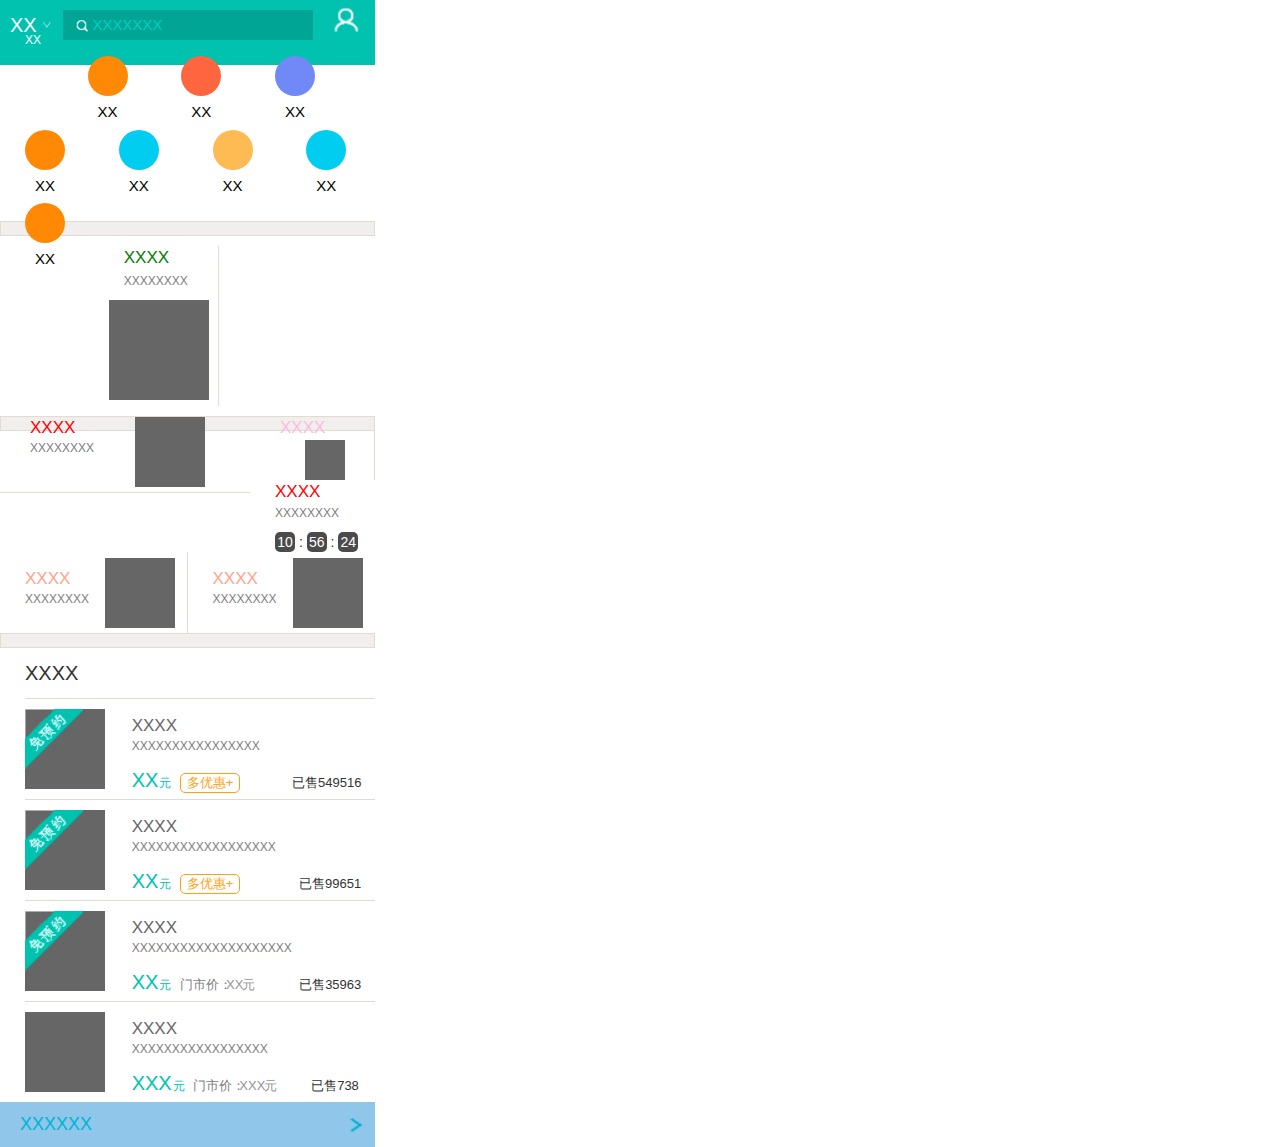
<file: 2019212212184/index.html>
<!DOCTYPE html>
<html>
<head>
	<meta charset="utf-8">
    <meta http-equiv="X-UA-Compatible" content="IE=edge">
    <meta name="viewport" content="width=device-width, initial-scale=1">
	<title>实验9 Bootstrap基本练习</title>
	<!-- Latest compiled and minified CSS -->
	<link rel="stylesheet" href="https://stackpath.bootstrapcdn.com/bootstrap/3.4.1/css/bootstrap.min.css" integrity="sha384-HSMxcRTRxnN+Bdg0JdbxYKrThecOKuH5zCYotlSAcp1+c8xmyTe9GYg1l9a69psu" crossorigin="anonymous">
	<!-- Optional theme -->
	<link rel="stylesheet" href="https://stackpath.bootstrapcdn.com/bootstrap/3.4.1/css/bootstrap-theme.min.css" integrity="sha384-6pzBo3FDv/PJ8r2KRkGHifhEocL+1X2rVCTTkUfGk7/0pbek5mMa1upzvWbrUbOZ" crossorigin="anonymous">
	<!-- Latest compiled and minified JavaScript -->
	<link href="css/index.css" rel="stylesheet">
</head>
<body>
	<div class="lay1">
		<div class="container-fluid">
  			<div class="row" id="row1">
				<div id="text1"class="col-xs-2">
					<span>XX</span>
				</div>
				
  				<div id="search" class="col-xs-8 ">
  				<span>XXXXXXX</span>
  				</div>

  				<img class="image3" src="image/user.png" alt="">
  				<div id="user" class="col-xs-2 ">
  				<span>XX</span>
  				</div>

			</div>
		
		<div class="row" id="row2">
			<div id="circlearea"class="col-xs-3 ">
				<div id="circle1"></div>
  				<span>XX</span>
  			</div>
  			<div id="circlearea"class="col-xs-3 ">
				<div id="circle2"></div>
  				<span>XX</span>
  			</div>
  			<div id="circlearea"class="col-xs-3 ">
				<div id="circle3"></div>
  				<span>XX</span>
  			</div>
  			<div id="circlearea"class="col-xs-3 ">
				<div id="circle4"></div>
  				<span>XX</span>
  			</div>
  			<div id="circlearea"class="col-xs-3 ">
				<div id="circle5"></div>
  				<span>XX</span>
  			</div>
  			<div id="circlearea"class="col-xs-3 ">
				<div id="circle6"></div>
  				<span>XX</span>
  			</div>
  			<div id="circlearea"class="col-xs-3 ">
				<div id="circle7"></div>
  				<span>XX</span>
  			</div>
  			<div id="circlearea"class="col-xs-2 col-md-3">
				<div id="circle8"></div>
  				<span>XX</span>
  			</div>
		</div>

		<div class="row" id="line"></div>
		<div class="row" id="content1">
			<div id="frame1"class="col-xs-4 ">
				<span>XXXX</span>
  				<span>XXXXXXXX</span>
  				<div></div>
  			</div>
  			<div id="frame2"class="col-xs-8 ">
  					<div>XXXX</div>
  					<div>XXXXXXXX</div>	
  					<div></div>
  			</div>
  			<div id="frame3"class="col-xs-4 ">
  					<div>XXXX</div>	
  					<div></div>
  			</div>
  			<div id="frame4"class="col-xs-4 ">
  					<div class="text1">XXXX</div>	
  					<div class="text2">XXXXXXXX</div>
  					<div class="time">
  						<div>10  			</div>
  						:
  						<div>56  			</div>
  						:
  						<div>24  			</div>
  					</div>
  			</div>
		</div>
		<div class="row" id="line"></div>
		<div class="row" id="content2">
			<div id="front"class="col-xs-6 ">
				<div>XXXX</div>
  				<div>XXXXXXXX</div>
  				<div></div>
  			</div>
  			<div id="behind" class="col-xs-6 ">
  					<div>XXXX</div>
  					<div>XXXXXXXX</div>	
  					<div></div>
  			</div>
		</div>
		<div class="row" id="line"></div>
		<div class="row" id="title">XXXX</div>
		<div class="row" id="thing1">
			<div id="goods"class="col-xs-4 ">
				<img src="image/tip.png" alt="">
  				<div></div>
  			</div>
  			<div id="information" class="col-xs-8 ">
  					<div>XXXX</div>
  					<div>XXXXXXXXXXXXXXXX</div>	
  					<div>XX</div>
  					<div>元</div>
  					<div>多优惠+	
  					</div>
  					<div id="by1">已售549516	
  					</div>
  			</div>
		</div>
		<div class="row" id="thing1">
			<div id="goods"class="col-xs-4 ">
				<img src="image/tip.png" alt="">
  				<div></div>
  			</div>
  			<div id="information" class="col-xs-8 ">
  					<div>XXXX</div>
  					<div>XXXXXXXXXXXXXXXXXX</div>	
  					<div>XX</div>
  					<div>元</div>
  					<div>多优惠+	
  					</div>
  					<div id="by2">已售99651	
  					</div>
  			</div>
		</div>

		<div class="row" id="thing1">
			<div id="goods"class="col-xs-4 ">
				<img src="image/tip.png" alt="">
  				<div></div>
  			</div>
  			<div id="information2" class="col-xs-8 ">
  					<div>XXXX</div>
  					<div>XXXXXXXXXXXXXXXXXXXX</div>	
  					<div>XX</div>
  					<div>元</div>
  					<div>门市价：
  					</div>
  					<div>XX
  					</div>
  					<div>元
  					</div>
  					<div id="buy1">已售35963	
  					</div>
  			</div>
		</div>

		<div class="row" id="thing1">
			<div id="goods"class="col-xs-4 ">
  				<div></div>
  			</div>
  			<div id="information2" class="col-xs-8 ">
  					<div>XXXX</div>
  					<div>XXXXXXXXXXXXXXXXX</div>
  						<div>XXX</div>
  					<div>元</div>
  					<div>门市价：
  					</div>
  					<div>XXX
  					</div>
  					<div>元
  					</div>
  					<div id="buy2">已售738	
  					</div>
  					
  			</div>
		</div>

		<div class="row" id="last">
				<span>XXXXXX</span>
				<img src="image/rightarrow.png" alt="">
		</div>
	</div>
</div>
	
</body>
</html>
</file>
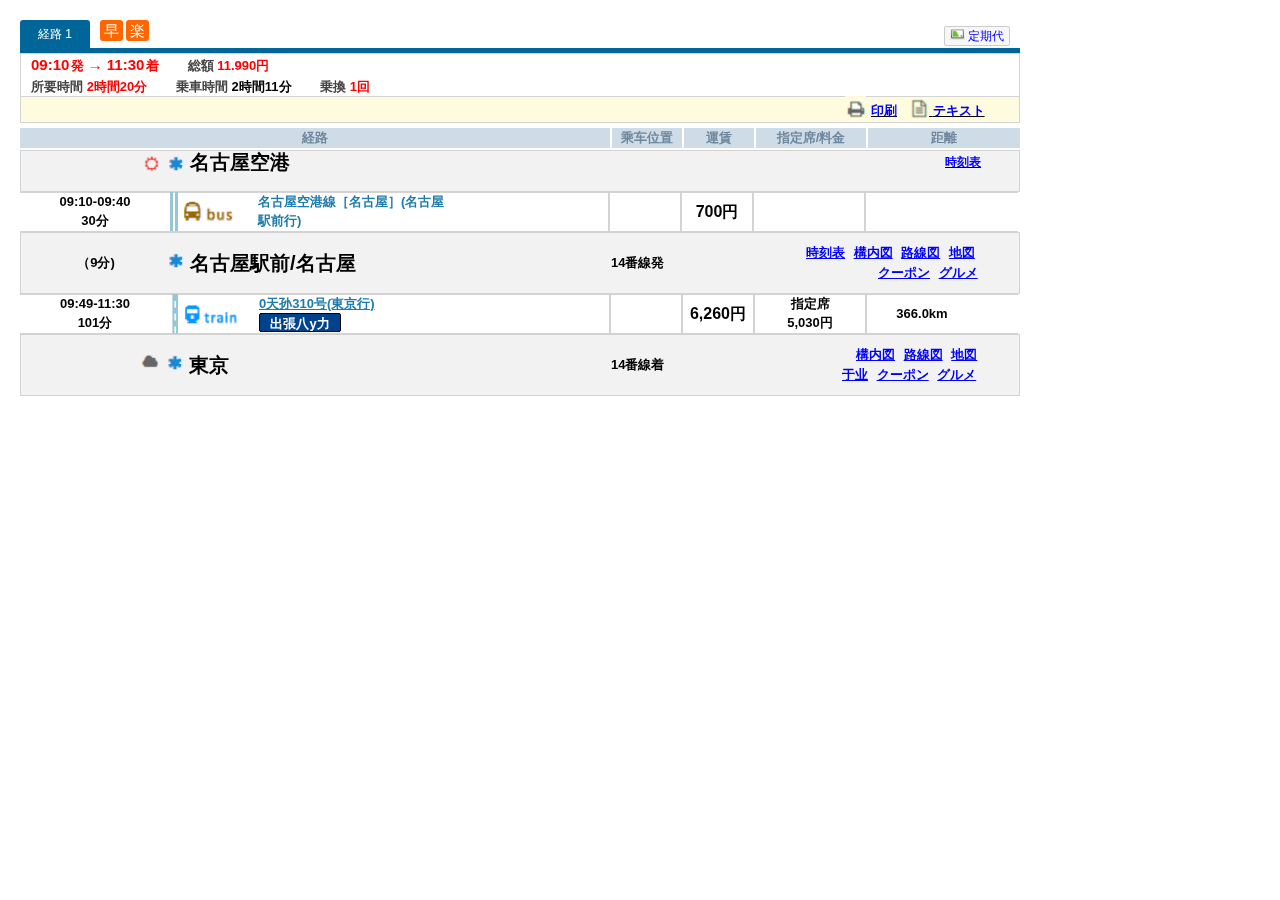
<file: 实验报告/2019212212184实验七/index.html>
<!DOCTYPE html>
<html>
<head>
	<meta charset="utf-8">
	<title>实验7 网格语义综合排版练习</title>
	<link href="css/one-debug.css" rel="stylesheet">
	<link href="css/index.css" rel="stylesheet">
	
</head>
<body>
	<header>
		<div class="m-tl ui-grid-row">
			<div class="m-tab ui-grid-2">
				<span> 経路 1</span>
				
			</div>
			<div class="m-tip ui-grid-21">
			    <span> 早</span>
			    <span> 楽</span>
			</div>
			<div class="m-fun ui-grid-2">
				<span>
				<img src="image/image1.png" alt=""> 
				定期代</span>
			</div>
		</div>
	</header>
	<div class="time ui-grid-row">
			<span class="time-text1">09:10</span>
			<span class="time-text2">発</span>
			<span class="time-text3"">→ 11:30</span>
			<span class="time-text2">着</span>
			<span class="time-text4">総額</span>
			<span>11.990円</span>
			<br>
			<span class="time-text5">所要時間</span>
			<span >2時間20分</span>
			<span class="time-text4">乗車時間</span>
			<span class="time-text6">2時間11分</span>
			<span class="time-text7">乗換</span>
			<span>1回</span>
	</div>
	<div class="print ui-grid-row">
		<div class="print-tab1 ui-grid-1">
					<img src="image/image2.png" alt="">
				<a href="">印刷</a>	
		</div>
		<div class="print-tab2 ui-grid-3">
				<img src="image/image3.png" alt="">
				<a href="">テキスト</a>	
		</div>
	</div>
	<div class="route ui-grid-row">
		<div class="route-cat1 ui-grid-15 ">
			経路
		</div>
		<div class="route-cat2 ui-grid-2 ">
			乘车位置
		</div>
		<div class="route-cat3 ui-grid-2 ">
			運賃
		</div>
		<div class="route-cat4 ui-grid-3 ">
			指定席/料金
		</div>
		<div class="route-cat5 ui-grid-3 ">
			距離
		</div>
	</div>

	<div class="content1 ui-grid-row">
		<div class="content1-place ui-grid-10 ">
			<img src="image/image4.png" alt="">
			<img src="image/image5.png" alt="">
			名古屋空港
		</div>
		<div class="content1-time ui-grid-14">
			<a href="">時刻表</a>
		</div>
	</div>
	<div class="content2 ui-grid-row">
		<div class="content2-time ui-grid-4 ">
			<div>
				09:10-09:40
			</div>
			<div>
				30分
			</div>	 
		</div>
		<div class="content2-bus ui-grid-3">
			<img src="image/image6.png" alt="">
		</div>
		<div class="content2-place ui-grid-9">
			<div>
				名古屋空港線［名古屋］(名古屋
			</div>
			<div>
				駅前行)
			</div>	
		</div>
		<div class="content2-void1 ui-grid-2">	
		</div>
		<div class="content2-void2 ui-grid-2">
			<div>
				700円	
			</div>
		</div>
		<div class="content2-void3 ui-grid-3">	
		</div>
		<div class="content2-void4 ui-grid-3">	
		</div>
	</div>
	<div class="content3 ui-grid-row">
		<div class="content3-score ui-grid-4 ">
			（9分)
		</div>
		<div class="content3-place ui-grid-11 ">
			<img src="image/image5.png" alt="">			名古屋駅前/名古屋
		</div>
		<div class="content3-number ui-grid-2">
			14番線発
		</div>
		<div class="content3-time ui-grid-8">
			<div class="content3-time-1">
				<span >時刻表</span>
				<span >構内図</span>
				<span >路線図</span>
				<span >地図</span>
			</div>
			<div class="content3-time-2">
				<span >クーポン</span>
				<span >グルメ</span>
			</div>
		</div>
	</div>

	<div class="content4 ui-grid-row">
		<div class="content4-time ui-grid-4 ">
			<div>
				09:49-11:30
			</div>
			<div>
				101分
			</div>	 
		</div>
		<div class="content4-train ui-grid-3">
			<img class="line" src="image/image7.png" alt="">
			<img class="train"src="image/image8.png" alt="">
		</div>
		<div class="content4-place ui-grid-9">
			<div class="content4-place-1">
				0天孙310号(東京行)
			</div>
			<div class="content4-place-button">
				出張八y力
			</div>	
		</div>
		<div class="content4-void1 ui-grid-2">	
		</div>
		<div class="content4-void2 ui-grid-2">
			<div>
				6,260円	
			</div>
		</div>
		<div class="content4-void3 ui-grid-3">
			<div>
				指定席	
			</div>	
			<div>
				5,030円	
			</div>
		</div>
		<div class="content4-void4 ui-grid-3">
		366.0km	
		</div>
	</div>

	<div class="content5 ui-grid-row">
		<div class="content5-score ui-grid-4 ">
		</div>
		<div class="content5-place ui-grid-11 ">
			<img class="cloud" src="image/image9.png" alt="">	
			<img class="snow" src="image/image5.png" alt="">	東京
		</div>
		<div class="content5-number ui-grid-2">
			14番線着
		</div>
		<div class="content5-time ui-grid-8">
			<div class="content5-time-1">
				<span >構内図</span>
				<span >路線図</span>
				<span >地図</span>
			</div>
			<div class="content5-time-2">
				<span >于业</span>
				<span >クーポン</span>
				<span >グルメ</span>
			</div>
		</div>
	</div>


</body>
</html>
</file>
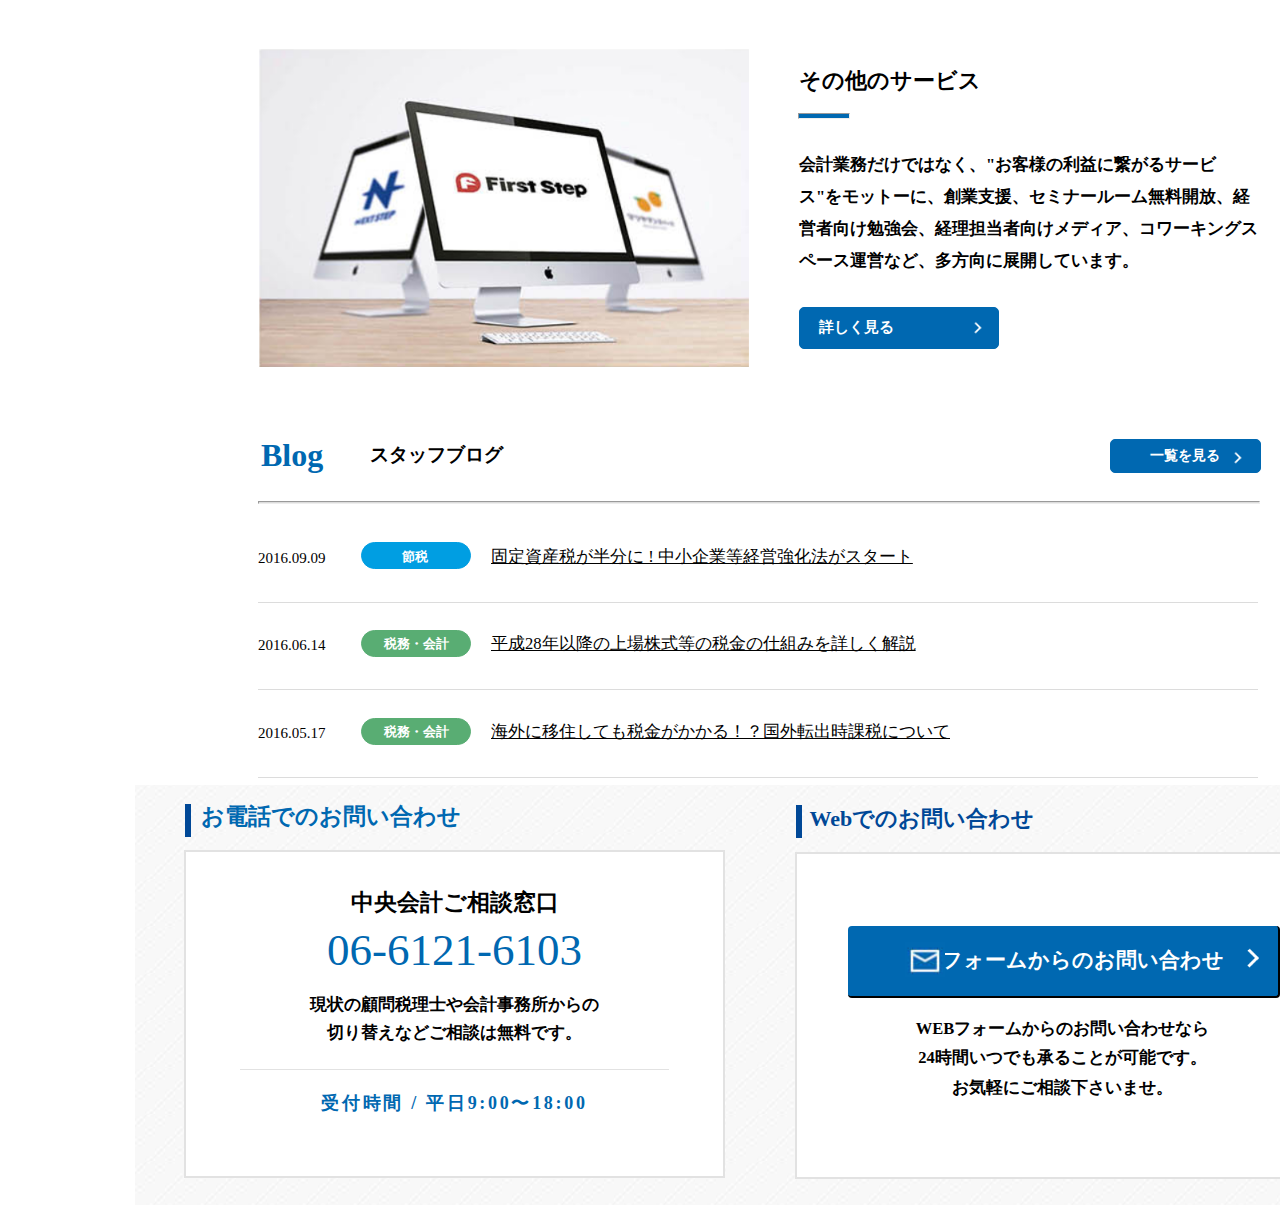
<file: 实验报告/2019212212184实验五/index.html>
<!DOCTYPE html>
<html>
<head>
	<meta charset="utf-8">
	<title>CSS布局</title>
	<link href="css/index.css" rel="stylesheet">
</head>
<body>
	<div class="firstlayout">
			<div class="Textarea">
				<img id=image1 src="image/image1.png" alt="">
				<h4 class="title">
					その他のサービス
				</h4>
				<hr>
				<p id="text">会計業務だけではなく、"お客様の利益に繋がるサービス"をモットーに、創業支援、セミナールーム無料開放、経営者向け勉強会、経理担当者向けメディア、コワーキングスペース運営など、多方向に展開しています。</p>
				<div class="button1">
					<img id=arrow1 src="image/arrow.png" alt="">
					<h4>詳しく見る</h4>
				</div>
			</div>
	</div>
	<div class="secondlayout">
			<div class="Blog">
				<h3>
					<span class="BlogText1">Blog</span>
					<span class="BlogText2">スタッフブログ</span>
					<span class="button2">
						<img id=arrow2 src="image/arrow.png" alt="">
					<h4>一覧を見る</h4>
					</span>
					<hr>
				</h3>
			</div>
			<div class="Bloglist">
				<ul>
					<li>
					<span>2016.09.09</span>
					<span class="button3">
					<h4>節税</h4></span>
					<a href="">固定資産税が半分に ! 中小企業等経営強化法がスタート</a>
					</li>
					<li>
					<span>2016.06.14</span>
					<span class="button4">
					<h4>税務・会計</h4>
					</span>
					<a href="">平成28年以降の上場株式等の税金の仕組みを詳しく解説</a>
					</li>
					<li>
					<span>2016.05.17</span>
					<span class="button5"><h4>税務・会計</h4></span>
					<a href="">海外に移住しても税金がかかる！？国外転出時課税について</a>
					</li>
				</ul>
			</div>
	</div>
	<div class="thirdlayout">
			<div class='tel'>
				<h3>お電話でのお問い合わせ</h3>
			</div>
			<div class="count">
				<h5>中央会計ご相談窓口</h5>
				<p class="number">06-6121-6103</p>
				<p class="centertext">現状の顧問税理士や会計事務所からの
				<br>切り替えなどご相談は無料です。
				</p>
				<p class="time1">受付時間 / 平日9:00〜18:00</p>
			</div>
			<div class="web">
				<h4>Webでのお問い合わせ</h4>
				<div class="email">
					<div class="button6">
						<img id=arrow3 src="image/arrow.png" alt="">
						<img id=email src="image/email.png" alt="">
						<span>フォームからのお問い合わせ</span>
					</div>
					<p class=emailtext>
						WEBフォームからのお問い合わせなら
						<br>
						24時間いつでも承ることが可能です。
						<br>
						お気軽にご相談下さいませ。
					</p>
				</div>
			</div>
	</div>
</html>
</file>
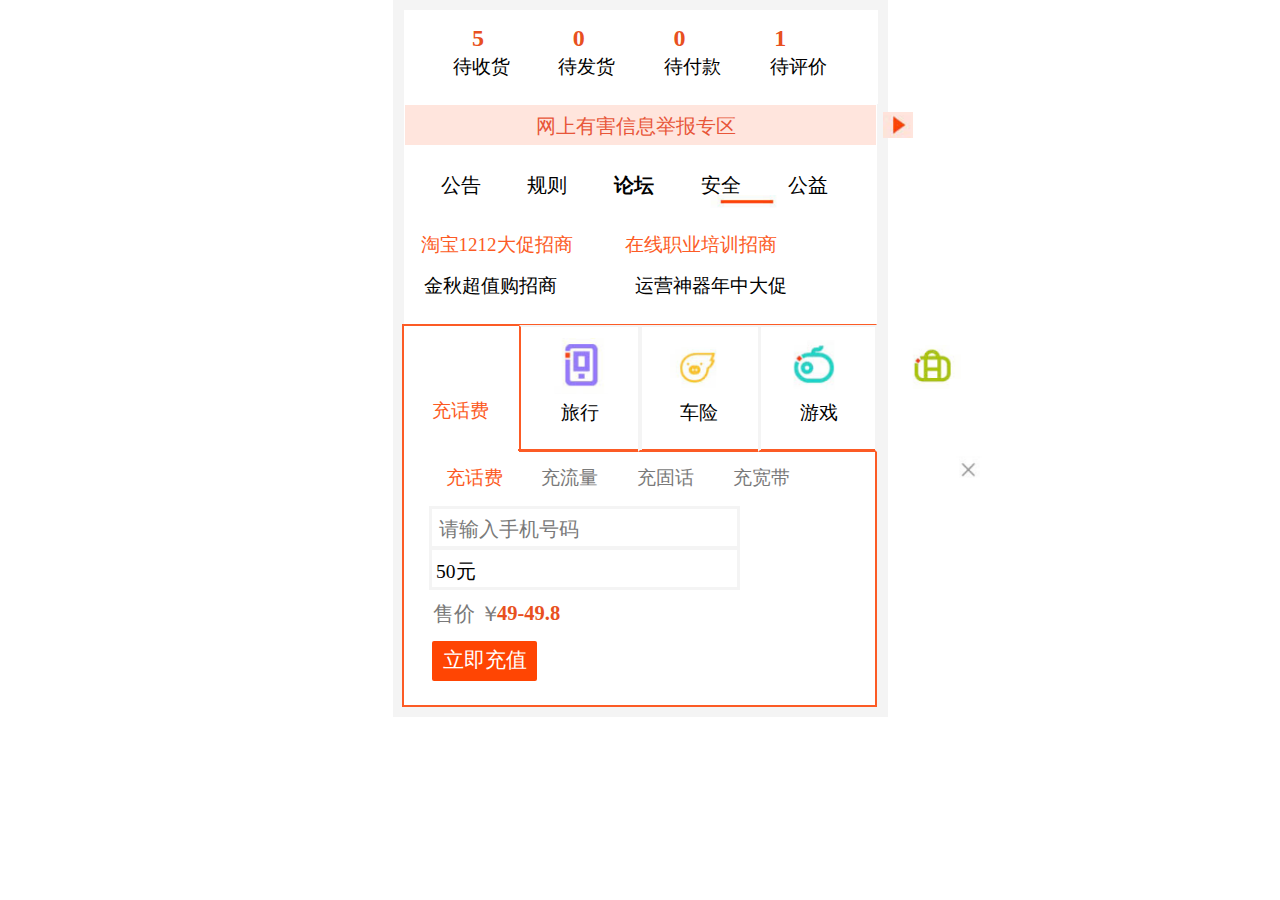
<file: 实验报告/2019212212184实验四/index.html>
<!DOCTYPE html>
<html>
<head>
	<meta charset="utf-8">
	<title>CSS定位</title>
	 <link href="css/index.css" rel="stylesheet">
</head>
<body>
	<div class="outborder">
		<div class="forback">
			<div class="number">
				<span>5</span>
				<span>0</span>
				<span>0</span>
				<span>1</span>
			</div>
			<div class="text">
				<span>待收货</span>
				<span>待发货</span>
				<span>待付款</span>
				<span>待评价</span>
			</div>
		</div>
		<div class="harmmessage">
			<div class="harmtext">网上有害信息举报专区</div>
		</div>
		<div class="rulesarea">
			<div class="rulestext">
				<span>公告</span>
				<span>规则</span>
				<span id="luntan">论坛</span>
				<span>安全</span>
				<span>公益</span>
			</div>
			<div class="rulestext2">
				<span>淘宝1212大促招商</span>
				<span>在线职业培训招商</span>
			</div>
			<div class="rulestext3">
				<span>金秋超值购招商</span>
				<span>运营神器年中大促</span>
			</div>
		</div>
		<div class="phonearea">
			<div class="phonetext">
				<span id="chonghuafei">充话费</span>
			</div>	
			<div class="traveltext">
				<span id=travel>旅行</span>
			</div>	
			<div class="cartext">
				<span id=car>车险</span>
			</div>
			<div class="gametext">
				<span id=game>游戏</span>
			</div>
	
			
		</div>
		<div class ="contentarea">
			<span id="kong"></span>
			<div class=contenttext>
				<span id="chonghuafei1">充话费</span>
				<span>充流量</span>
				<span>充固话</span>
				<span>充宽带</span>
			</div>
			<div class="phonenumber">
				<span id="input1">请输入手机号码</span>
			</div>
			<div class="money">
				<span id="input2">50元</span>
			</div>
			<div class="buy">
				<span id="input3">售价 ￥ </span>
				<span id="input5">49-49.8</span>
			</div>
			<div class="chongzhi">
				<span id="input4">立即充值</span>
			</div>
		</div>
	</div>
	 <img src="image/phone.png" id="image1" alt="">
	 <img src="image/travel.png" id="image2" alt="">
	 <img src="image/car.png" id="image3" alt="">
	 <img src="image/game.png" id="image4" alt="">
	 <img src="image/arrow.png" id="image5" alt="">
	 <img src="image/x.png" id="image6" alt="">
	 <img src="image/line.png" id="image7" alt="">
	
</body>
</html>
</file>
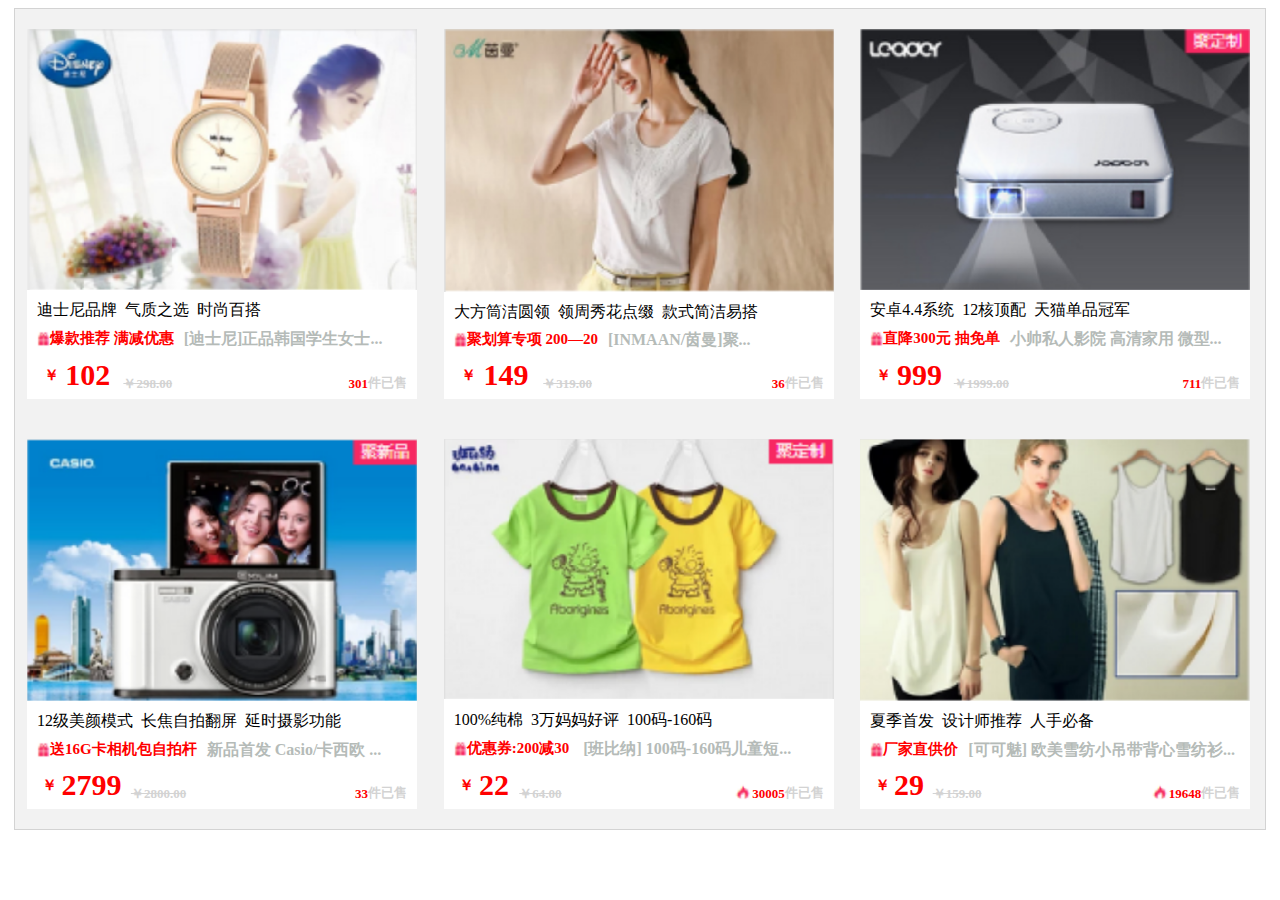
<file: 实验报告/2019212212184实验三/1/index.html>
<!DOCTYPE html>
<html>
<head>
	<meta charset="utf-8">
	<title>实验6 FLEX布局基本练习</title>
	<link href="css/index.css" rel="stylesheet">
</head>
<body>
	<div class="border">
		<div class="background">
			<img src="image/image1.png">
		<div class="under">
			<div class="title">
				<span class="text1">迪士尼品牌&nbsp;&nbsp;气质之选&nbsp;&nbsp;时尚百搭</span>
			</div>
			<div class="information">
				<img src="image/gift.png">
				<span class="text2">爆款推荐&nbsp;满减优惠</span>
				<span class="text8">[迪士尼]正品韩国学生女士...</span>
			</div>
			<div class="price">
				<span class="text3">￥</span>
				<span class="text4">102</span>
				<span class="text5">￥298.00</span>
				<span class="group">
					<span class="text6">301</span>
				    <span class="text7">件已售</span>
				</span>
				
			</div>
		</div>
		</div>
		<div class="background">
			<img src="image/image4.png">
		<div class="under">
			<div class="title">
				<span class="text1">12级美颜模式&nbsp;&nbsp;长焦自拍翻屏&nbsp;&nbsp;延时摄影功能</span>
			</div>
			<div class="information">
				<img src="image/gift.png">
				<span class="text2">送16G卡相机包自拍杆</span>
				<span class="text8">新品首发 Casio/卡西欧 ...</span>
			</div>
			<div class="price">
				<span class="text3">￥</span>
				<span class="text4">2799</span>
				<span class="text5">￥2800.00</span>
				<span class="group">
					<span class="text6">33</span>
					<span class="text7">件已售</span>
				</span>
				
			</div>
		</div>
	</div>
	<div class="background">
		<img src="image/image2.png">
		<div class="under">
			<div class="title">
				<span class="text1">大方筒洁圆领&nbsp;&nbsp;领周秀花点缀&nbsp;&nbsp;款式简洁易搭</span>
			</div>
			<div class="information">
				<img src="image/gift.png">
				<span class="text2">聚划算专项&nbsp;200&mdash;20</span>
				<span class="text8">[INMAAN/茵曼]聚...</span>
			</div>
			<div class="price">
				<span class="text3">￥</span>
				<span class="text4">149</span>
				<span class="text5">￥319.00</span>
				<span class="group">
					<span class="text6">36</span>
				<span class="text7">件已售</span>
				</span>
				
			</div>
		</div>
		</div>
	<div class="background">
		<img src="image/image5.png">
		<div class="under">
			<div class="title">
				<span class="text1">100%纯棉&nbsp;&nbsp;3万妈妈好评&nbsp;&nbsp;100码-160码</span>
			</div>
			<div class="information">
				<img src="image/gift.png">
				<span class="text2">优惠券:200减30</span>
				<span class="text8">&nbsp;[班比纳] 100码-160码儿童短...</span>
			</div>
			<div class="price">
				<span class="text3">￥</span>
				<span class="text4">22</span>
				<span class="text5">￥64.00</span>
				<span class="group">
					<img class="fire" src="image/fire.png">
					<span class="text6">30005</span>
				<span class="text7">件已售</span>
				</span>
				
			</div>
		</div>
		</div>
	<div class="background">
		<img src="image/image3.png">
		<div class="under">
			<div class="title">
				<span class="text1">安卓4.4系统&nbsp;&nbsp;12核顶配&nbsp;&nbsp;天猫单品冠军</span>
			</div>
			<div class="information">
				<img src="image/gift.png">
				<span class="text2">直降300元 抽免单</span>
				<span class="text8">小帅私人影院 高清家用 微型...</span>
			</div>
			<div class="price">
				<span class="text3">￥</span>
				<span class="text4">999</span>
				<span class="text5">￥1999.00</span>
				<span class="group">
					<span class="text6">711</span>
				<span class="text7">件已售</span>
				</span>
				
			</div>
		</div>
		</div>
	<div class="background">
		<img src="image/image6.png">
		<div class="under">
			<div class="title">
				<span class="text1">夏季首发&nbsp;&nbsp;设计师推荐&nbsp;&nbsp;人手必备</span>
			</div>
			<div class="information">
				<img src="image/gift.png">
				<span class="text2">厂家直供价</span>
				<span class="text8">[可可魅] 欧美雪纺小吊带背心雪纺衫...</span>
			</div>
			<div class="price">
				<span class="text3">￥</span>
				<span class="text4">29</span>
				<span class="text5">￥159.00</span>
				<span class="group">
					<img class="fire" src="image/fire.png">
					<span class="text6">19648</span>
				<span class="text7">件已售</span>
				</span>
			</div>
		</div>
		</div>
	</div>
</body>
</html>
</file>
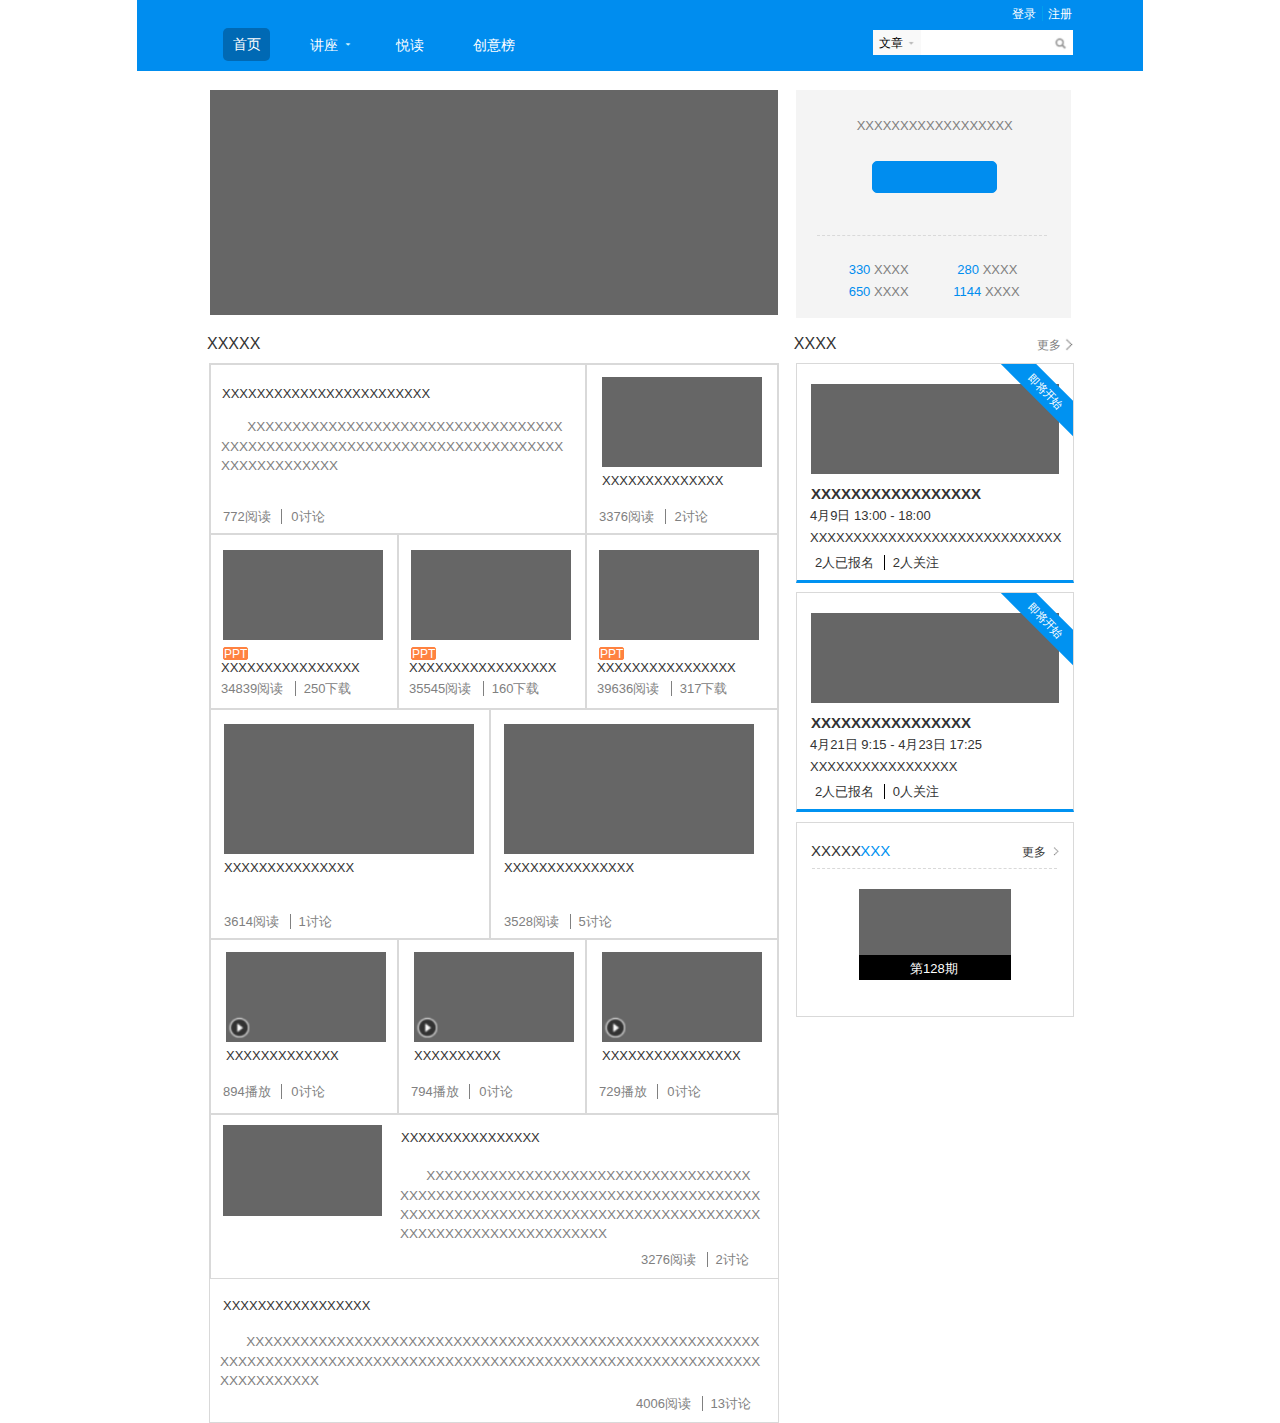
<file: 2019212212184/index2.html>
<!DOCTYPE html>
<html>
<head>
	<meta charset="utf-8">
	<meta http-equiv="X-UA-Compatible" content="IE=edge">
	<meta name="viewport" content="width=device-width, initial-scale=1">
	<title>实验9 Bootstrap基本练习</title>
	<!-- Latest compiled and minified CSS -->
	<link rel="stylesheet" href="https://stackpath.bootstrapcdn.com/bootstrap/3.4.1/css/bootstrap.min.css" integrity="sha384-HSMxcRTRxnN+Bdg0JdbxYKrThecOKuH5zCYotlSAcp1+c8xmyTe9GYg1l9a69psu" crossorigin="anonymous">
	<!-- Optional theme -->
	<link rel="stylesheet" href="https://stackpath.bootstrapcdn.com/bootstrap/3.4.1/css/bootstrap-theme.min.css" integrity="sha384-6pzBo3FDv/PJ8r2KRkGHifhEocL+1X2rVCTTkUfGk7/0pbek5mMa1upzvWbrUbOZ" crossorigin="anonymous">
	<!-- Latest compiled and minified JavaScript -->
	<link href="css/index2.css" rel="stylesheet">
</head>
<body>
	<div class="g-main">
		<div class="container-fluid">
			<div class="row" id="cata">
				<div class="row" id="login">
					<div id="text1"class="col-xs-1">
					<span>登录</span>
					</div>
					<div id="text2"class="col-xs-1">
					<span>注册</span>
					</div>
				</div>
				<div class="row" id="top">
					<div id="text3"class="col-xs-1">
					<div>首页</div>
					</div>
					<div id="text4"class="col-xs-1">
					<div>讲座</div>
					</div>
					<div id="text5"class="col-xs-1">
					<div>悦读</div>
					</div>
					<div id="text6"class="col-xs-1">
					<div>创意榜</div>
					</div>
					<div id="select"class="col-xs-8">
					<div>
						<span>
							文章
						</span>
					</div>
					</div>
				</div>

			</div>

			<div class="row" id="title">
				<div id="front"class="col-xs-8">
					<div></div>
					</div>
				<div id="behind"class="col-xs-4">
					<div class="frame">
						<div class="text">	
							XXXXXXXXXXXXXXXXXX
						</div>
						<div class="blue">	
						</div>
						<div class="line">	
						</div>
						<div class="price1">
							<span>330</span>
							<span>XXXX</span>
							<span>280</span>
							<span>XXXX</span>
						</div>
						<div class="price2">
							<span>650</span>
							<span>XXXX</span>
							<span>1144</span>
							<span>XXXX</span>
						</div>
					</div>
				</div>
			</div>

			<div class="row" id="split">
				<div id="child1" class="col-xs-7">
					<span>XXXXX</span>
				</div>
				<div id="child2"class="col-xs-2">
					<span>XXXX</span>
				</div>
				<div id="child3"class="col-xs-2">
					<span>更多</span>
				</div>
			</div>

			<div class="row" id="content">
				<div id="left" class="col-xs-8">
					<div class="row" id="info">
						<div id="rec1"  class="col-xs-5">
							<div class="theme">
								<span>
									XXXXXXXXXXXXXXXXXXXXXXXX
								</span>								
							</div>
							<div class="article">
								<span>
								&nbsp;&nbsp;&nbsp;&nbsp;&nbsp;&nbsp;&nbsp;XXXXXXXXXXXXXXXXXXXXXXXXXXXXXXXXXXXXXXXXXXXXXXXXXXXXXXXXXXXXXXXXXXXXXXXXXXXXXXXXXXXXXX
								</span>	
							</div>
							<div class="comment">
								<div class="read">
								<span>772阅读</span>	
								</div>
								<div class="com">
								<span>0讨论</span>	
								</div>
							</div>
						</div>
						<div  id="rec2"class="col-xs-3">
							<div class="kuang">
								
							</div>
							<div class="tip">
								XXXXXXXXXXXXXX

							</div>
							<div class="comment">
								<div class="read">
								<span>3376阅读</span>	
								</div>
								<div class="com">
								<span>2讨论</span>	
								</div>
							</div>
						</div>
						
						<div id="rec3" class="col-xs-4">
							<div class="kuang1">
								
							</div>
							<div class="ppt">
								PPT
							</div>

							<div class="tip1">
								XXXXXXXXXXXXXXXX

							</div>
							<div class="comment1">
								<div class="read1">
								<span>34839阅读</span>	
								</div>
								<div class="com1">
								<span>250下载</span>	
								</div>
							</div>
						</div>
						<div  id="rec4" class="col-xs-4">
							<div class="kuang1">
								
							</div>
							<div class="ppt">
								PPT
							</div>

							<div class="tip1">
								XXXXXXXXXXXXXXXXX

							</div>
							<div class="comment1">
								<div class="read1">
								<span>35545阅读</span>	
								</div>
								<div class="com1">
								<span>160下载</span>	
								</div>
							</div>
						</div>
						<div  id="rec5" class="col-xs-4">
							<div class="kuang1">
								
							</div>
							<div class="ppt">
								PPT
							</div>

							<div class="tip1">
								XXXXXXXXXXXXXXXX

							</div>
							<div class="comment1">
								<div class="read1">
								<span>39636阅读</span>	
								</div>
								<div class="com1">
								<span>317下载</span>	
								</div>
							</div>
						</div>

						<div  id="rec6"class="col-xs-6">
							<div class="kuang2">
								
							</div>
							<div class="tip2">
								XXXXXXXXXXXXXXX

							</div>
							<div class="comment2">
								<div class="read2">
								<span>3614阅读</span>	
								</div>
								<div class="com2">
								<span>1讨论</span>	
								</div>
							</div>
						</div>
						<div  id="rec7"class="col-xs-6">
							<div class="kuang2">
								
							</div>
							<div class="tip2">
								XXXXXXXXXXXXXXX

							</div>
							<div class="comment2">
								<div class="read2">
								<span>3528阅读</span>	
								</div>
								<div class="com2">
								<span>5讨论</span>	
								</div>
							</div>
						</div>

						<div  id="rec8"class="col-xs-4">
							<div class="kuang">
								<img src="image/button.png" alt="">
							</div>
							<div class="tip">
								XXXXXXXXXXXXX

							</div>
							<div class="comment">
								<div class="read">
								<span>894播放</span>	
								</div>
								<div class="com">
								<span>0讨论</span>	
								</div>
							</div>
						</div>
						<div  id="rec9"class="col-xs-4">
							<div class="kuang">
								<img src="image/button.png" alt="">
							</div>
							<div class="tip">
								XXXXXXXXXX

							</div>
							<div class="comment">
								<div class="read">
								<span>794播放</span>	
								</div>
								<div class="com">
								<span>0讨论</span>	
								</div>
							</div>
						</div>
						<div  id="rec10"class="col-xs-4">
							<div class="kuang">
								<img src="image/button.png" alt="">
							</div>
							<div class="tip">
								XXXXXXXXXXXXXXXX

							</div>
							<div class="comment">
								<div class="read">
								<span>729播放</span>	
								</div>
								<div class="com">
								<span>0讨论</span>	
								</div>
							</div>
						</div>

						<div  id="rec11"class="col-xs-12">
							<div class="kuang4">
							</div>
							
							<div class="zhengwen">
								<div class="theme1">
								<span>
									XXXXXXXXXXXXXXXX
								</span>								
							</div>
							<div class="article1">
								<span>
								&nbsp;&nbsp;&nbsp;&nbsp;&nbsp;&nbsp;&nbsp;XXXXXXXXXXXXXXXXXXXXXXXXXXXXXXXXXXXX&nbsp;XXXXXXXXXXXXXXXXXXXXXXXXXXXXXXXXXXXXXXXXXXXXXXXXXXXXXXXXXXXXXXXXXXXXXXXXXXXXXXXXXXXXXXXXXXXXXXXXXXXXXXX

								</span>	
							</div>
							<div class="comment3">
								<div class="read3">
								<span>3276阅读</span>	
								</div>
								<div class="com3">
								<span>2讨论</span>	
								</div>
							</div>
							</div>
								
						</div>

						<div  id="rec12"class="col-xs-12">
							<div class="zhengwen">
								<div class="theme4">
								<span>
									XXXXXXXXXXXXXXXXX
								</span>								
							</div>
							<div class="article4">
								<span>
								&nbsp;&nbsp;&nbsp;&nbsp;&nbsp;&nbsp;&nbsp;XXXXXXXXXXXXXXXXXXXXXXXXXXXXXXXXXXXXXXXXXXXXXXXXXXXXXXXXXXXXXXXXXXXXXXXXXXXXXXXXXXXXXXXXXXXXXXXXXXXXXXXXXXXXXXXXXXXXXXXXXXXXXXXX
								</span>	
							</div>
							<div class="comment4">
								<div class="read4">
								<span>4006阅读</span>	
								</div>
								<div class="com4">
								<span>13讨论</span>	
								</div>
							</div>
							</div>
						</div>
					</div>
				</div>
				<div id="right"class="col-xs-4">
					<div class="model1">
						<div class="rc">
							<div class="begin">
								<span>即将开始</span>
							</div>
						</div>
						<div class="tit">
						XXXXXXXXXXXXXXXXX
						</div>
						<div class="data">
						4月9日 13:00 - 18:00
						</div>
						<div class="con">
							XXXXXXXXXXXXXXXXXXXXXXXXXXXXX
						</div>
						<div class="comment5">
								<div class="read5">
								<span>2人已报名</span>	
								</div>
								<div class="com5">
								<span>2人关注</span>	
								</div>
							</div>
					</div>

					<div class="model2">
						<div class="rc">
							<div class="begin">
								<span>即将开始</span>
							</div>
						</div>
						<div class="tit">
						XXXXXXXXXXXXXXXX
						</div>
						<div class="data">
						4月21日 9:15 - 4月23日 17:25
						</div>
						<div class="con">
							XXXXXXXXXXXXXXXXX
						</div>
						<div class="comment5">
								<div class="read5">
								<span>2人已报名</span>	
								</div>
								<div class="com5">
								<span>0人关注</span>	
								</div>
							</div>
					</div>

					<div class="model3">
						<div class="head">
							<span>XXXXX</span>
							<span>XXX</span>
							<span id="more">更多</span>
						</div>
						<div class="xian">
						</div>
						</div>
						<div class="middle">
						</div>
						<div class="tail">
							<span>第128期</span>
							
						</div>
					</div>
				</div>
			</div>
		</div>
	</div>
</body>
</html>
</file>
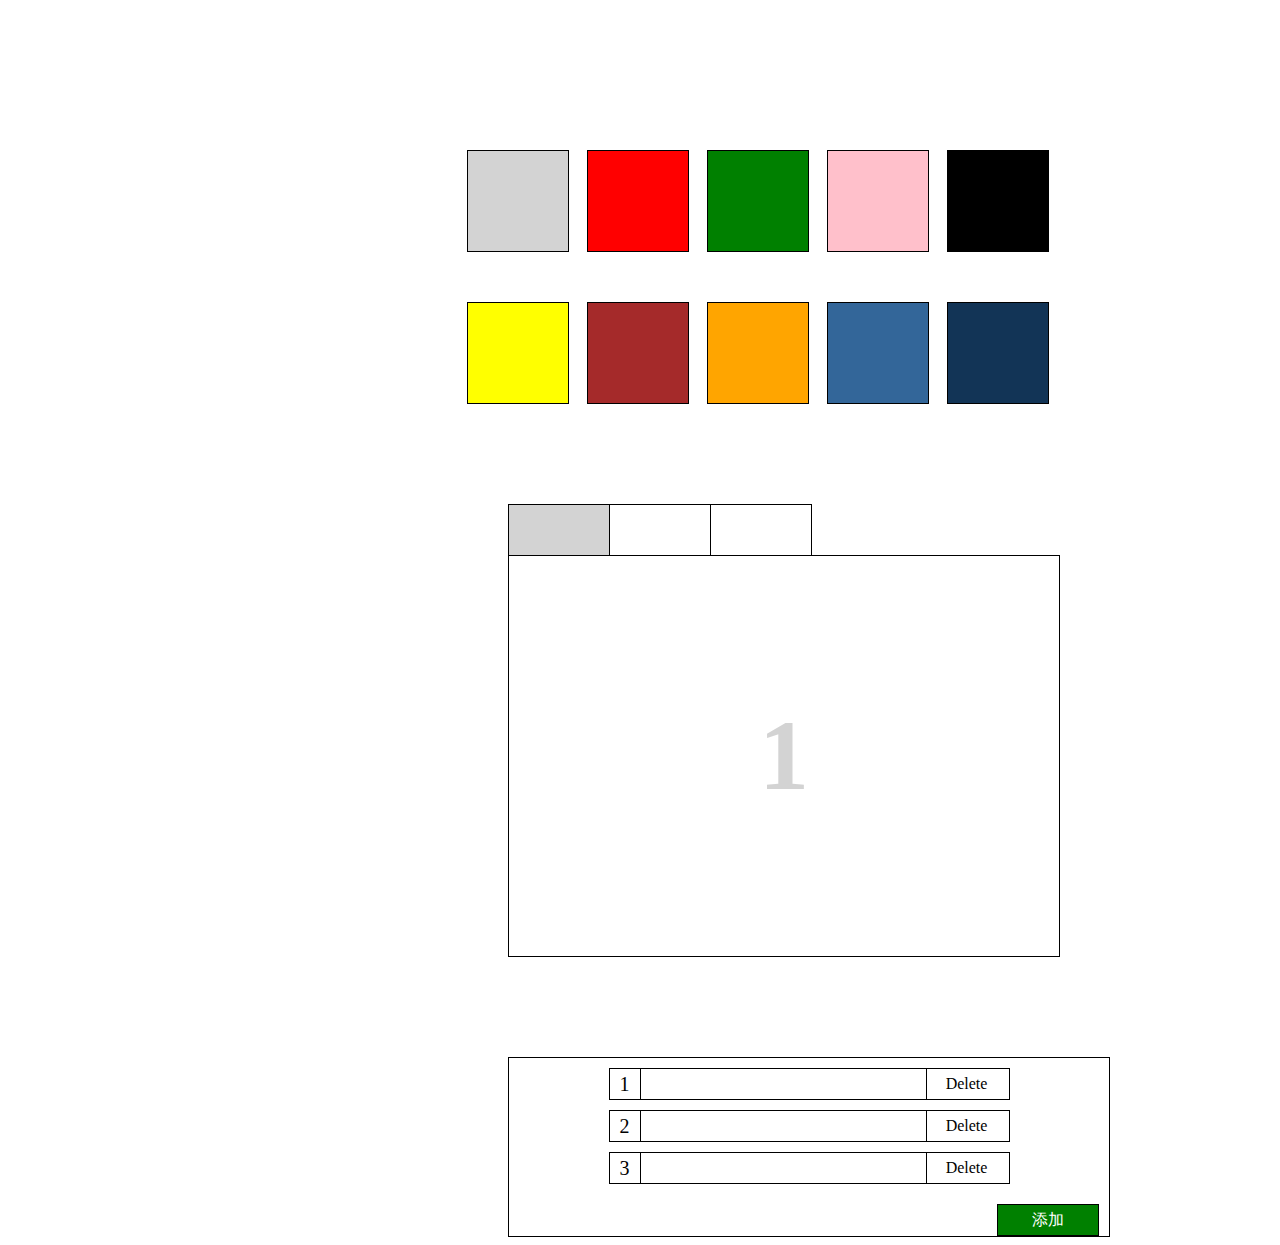
<file: 实验报告/2019212212184实验八/index-jq.html>
<!DOCTYPE html>
<html>
<head>
	<meta charset="utf-8">
	<title>实验8 JQuery基本练习</title>
	<link href="css/index.css" rel="stylesheet">
	<script
  	src="https://code.jquery.com/jquery-3.4.1.js"
  	integrity="sha256-WpOohJOqMqqyKL9FccASB9O0KwACQJpFTUBLTYOVvVU="
  	crossorigin="anonymous"></script>
	<script type="text/javascript" src="js/index-jq.js"></script>
</head>
<body>
	<div class="g-main">
		<div class="item"></div>
		<div class="item"></div>
		<div class="item"></div>
		<div class="item"></div>
		<div class="item"></div>
		<div class="item"></div>
		<div class="item"></div>
		<div class="item"></div>
		<div class="item"></div>
		<div class="item"></div>
	</div>
	<div class="g-main1">
		<div class="nabtn1"></div>
		<div class="nabtn2"></div>
		<div class="nabtn3"></div>
		<div class="content">1</div>
	</div>
	<div class="g-main2">
		<div class="data">
			<div class="number">
				1
			</div>
			<div class="delbtn">
				Delete
			</div>
		</div>
		<div class="data">
			<div class="number">
				2
			</div>
			<div class="delbtn">
				Delete
			</div>
		</div>
		<div class="data">
			<div class="number">
				3
			</div>
			<div class="delbtn">
				Delete
			</div>
		</div>

		<div class="addbtn">
			添加
		</div>

	</div>
</body>
</html>
</file>
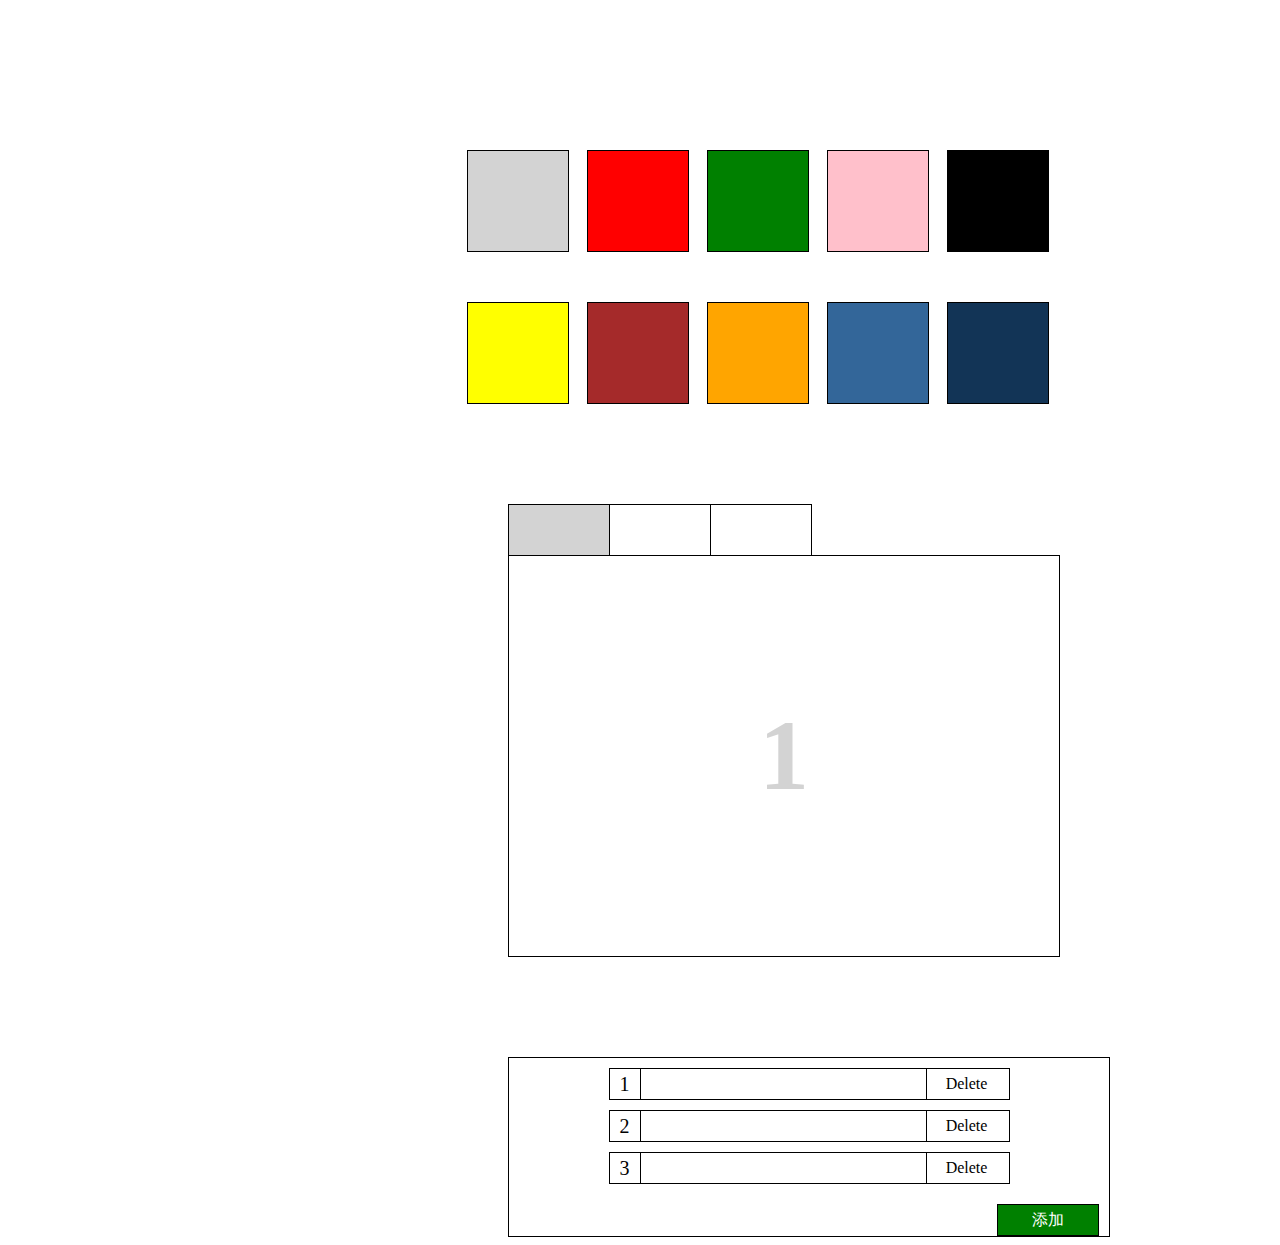
<file: 实验报告/2019212212184实验八/index-js.html>
<!DOCTYPE html>
<html>
<head>
	<meta charset="utf-8">
	<title>实验8 JQuery基本练习2</title>
	<link href="css/index.css" rel="stylesheet">
	<script type="text/javascript" src="js/index-js.js"></script>
</head>
<body>
	<div class="g-main">
		<div class="item"></div>
		<div class="item"></div>
		<div class="item"></div>
		<div class="item"></div>
		<div class="item"></div>
		<div class="item"></div>
		<div class="item"></div>
		<div class="item"></div>
		<div class="item"></div>
		<div class="item"></div>
	</div>
	<div class="g-main1">
		<div class="nabtn1"></div>
		<div class="nabtn2"></div>
		<div class="nabtn3"></div>
		<div class="content">1</div>
	</div>
	<div class="g-main2">
		<div class="data">
			<div class="number">
				1
			</div>
			<div class="delbtn">
				Delete
			</div>
		</div>
		<div class="data">
			<div class="number">
				2
			</div>
			<div class="delbtn">
				Delete
			</div>
		</div>
		<div class="data">
			<div class="number">
				3
			</div>
			<div class="delbtn">
				Delete
			</div>
		</div>

		<div class="addbtn">
			添加
		</div>

	</div>
</body>
</html>
</file>
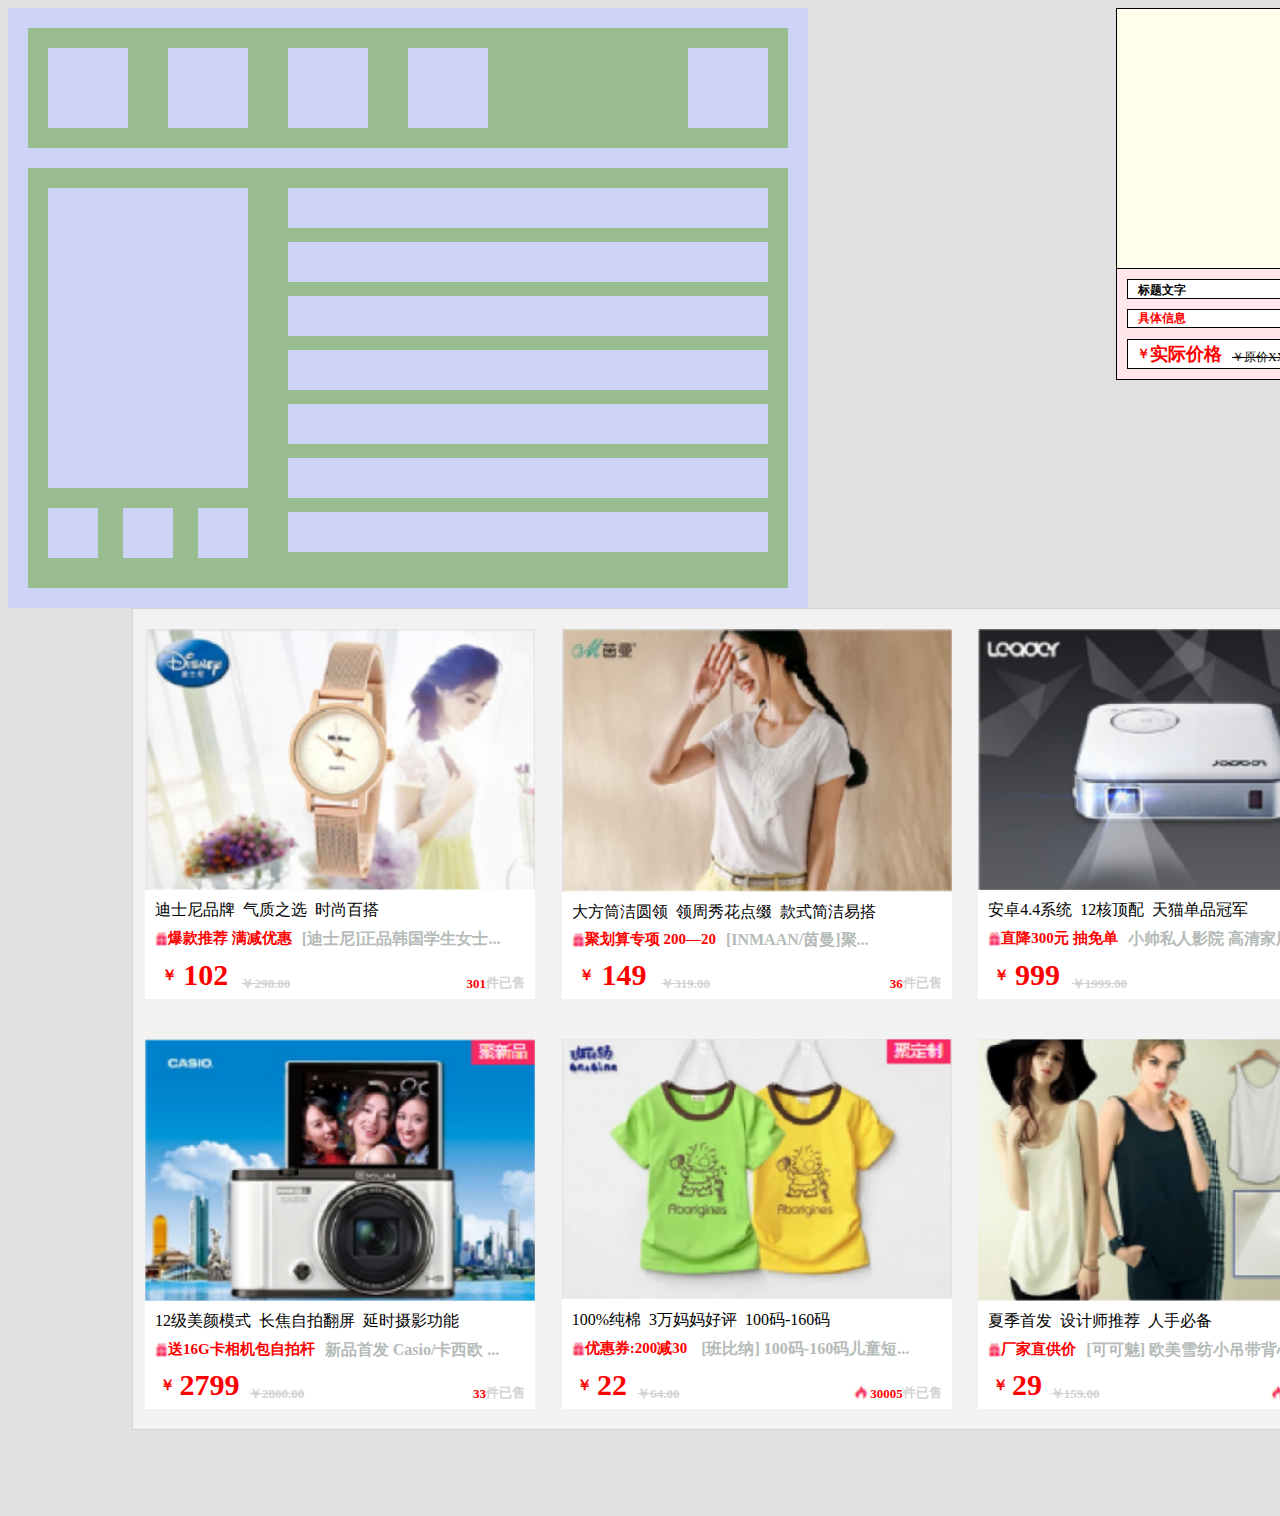
<file: 实验报告/2019212212184实验六/indexall.html>
<!DOCTYPE html>
<html>
<head>
	<meta charset="utf-8">
	<title>实验6 FLEX布局基本练习</title>
	<link href="css/indexall.css" rel="stylesheet">
</head>
<body>
	<div class="lay1">
	<div class="border">
		<div class="area1">
			<span class="g-1">
			<span class="tangle1"></span>
			<span class="tangle2"></span>
			<span class="tangle3"></span>
			<span class="tangle4"></span>
			</span>
			<span class="g-2">
			<span class="tangle5"></span>
			</span>
		</div>
		<div class="area2">
			<span class="left">
				<div class="rectangle">
				</div>
				<div class="g-3">
					<span class="tangle6"></span>
					<span class="tangle7"></span>
					<span class="tangle8"></span>
				</div>
			</span>
			<span class="right">
				<div class="retangle1"></div>
				<div class="g-4">
				<div class="retangle2"></div>
				<div class="retangle3"></div>
				<div class="retangle4"></div>
				<div class="retangle5"></div>
				<div class="retangle6"></div>
				<div class="retangle7"></div>
				</div>
				
			</span>
		</div>
	</div>
	</div>
	<div class="lay2">
		<div class="background">
		<div class="under">
			<div class="title">
				<span class="text1">标题文字</span>
			</div>
			<div class="information">
				<span class="text2">具体信息</span>
			</div>
			<div class="price">
				<span class="text3">￥</span>
				<span class="text4">实际价格</span>
				<span class="text5">￥原价XX.00</span>
				<span class="text6">XXX</span>
				<span class="text7">件已售</span>
			</div>
		</div>
	</div>
	</div>
	<div class="lay3">
		<div class="border">
		<div class="background">
			<img src="image/image1.png">
		<div class="under">
			<div class="title">
				<span class="text1">迪士尼品牌&nbsp;&nbsp;气质之选&nbsp;&nbsp;时尚百搭</span>
			</div>
			<div class="information">
				<img src="image/gift.png">
				<span class="text2">爆款推荐&nbsp;满减优惠</span>
				<span class="text8">[迪士尼]正品韩国学生女士...</span>
			</div>
			<div class="price">
				<span class="text3">￥</span>
				<span class="text4">102</span>
				<span class="text5">￥298.00</span>
				<span class="group">
					<span class="text6">301</span>
				    <span class="text7">件已售</span>
				</span>
				
			</div>
		</div>
		</div>
		<div class="background">
			<img src="image/image4.png">
		<div class="under">
			<div class="title">
				<span class="text1">12级美颜模式&nbsp;&nbsp;长焦自拍翻屏&nbsp;&nbsp;延时摄影功能</span>
			</div>
			<div class="information">
				<img src="image/gift.png">
				<span class="text2">送16G卡相机包自拍杆</span>
				<span class="text8">新品首发 Casio/卡西欧 ...</span>
			</div>
			<div class="price">
				<span class="text3">￥</span>
				<span class="text4">2799</span>
				<span class="text5">￥2800.00</span>
				<span class="group">
					<span class="text6">33</span>
					<span class="text7">件已售</span>
				</span>
				
			</div>
		</div>
	</div>
	<div class="background">
		<img src="image/image2.png">
		<div class="under">
			<div class="title">
				<span class="text1">大方筒洁圆领&nbsp;&nbsp;领周秀花点缀&nbsp;&nbsp;款式简洁易搭</span>
			</div>
			<div class="information">
				<img src="image/gift.png">
				<span class="text2">聚划算专项&nbsp;200&mdash;20</span>
				<span class="text8">[INMAAN/茵曼]聚...</span>
			</div>
			<div class="price">
				<span class="text3">￥</span>
				<span class="text4">149</span>
				<span class="text5">￥319.00</span>
				<span class="group">
					<span class="text6">36</span>
				<span class="text7">件已售</span>
				</span>
				
			</div>
		</div>
		</div>
	<div class="background">
		<img src="image/image5.png">
		<div class="under">
			<div class="title">
				<span class="text1">100%纯棉&nbsp;&nbsp;3万妈妈好评&nbsp;&nbsp;100码-160码</span>
			</div>
			<div class="information">
				<img src="image/gift.png">
				<span class="text2">优惠券:200减30</span>
				<span class="text8">&nbsp;[班比纳] 100码-160码儿童短...</span>
			</div>
			<div class="price">
				<span class="text3">￥</span>
				<span class="text4">22</span>
				<span class="text5">￥64.00</span>
				<span class="group">
					<img class="fire" src="image/fire.png">
					<span class="text6">30005</span>
				<span class="text7">件已售</span>
				</span>
				
			</div>
		</div>
		</div>
	<div class="background">
		<img src="image/image3.png">
		<div class="under">
			<div class="title">
				<span class="text1">安卓4.4系统&nbsp;&nbsp;12核顶配&nbsp;&nbsp;天猫单品冠军</span>
			</div>
			<div class="information">
				<img src="image/gift.png">
				<span class="text2">直降300元 抽免单</span>
				<span class="text8">小帅私人影院 高清家用 微型...</span>
			</div>
			<div class="price">
				<span class="text3">￥</span>
				<span class="text4">999</span>
				<span class="text5">￥1999.00</span>
				<span class="group">
					<span class="text6">711</span>
				<span class="text7">件已售</span>
				</span>
				
			</div>
		</div>
		</div>
	<div class="background">
		<img src="image/image6.png">
		<div class="under">
			<div class="title">
				<span class="text1">夏季首发&nbsp;&nbsp;设计师推荐&nbsp;&nbsp;人手必备</span>
			</div>
			<div class="information">
				<img src="image/gift.png">
				<span class="text2">厂家直供价</span>
				<span class="text8">[可可魅] 欧美雪纺小吊带背心雪纺衫...</span>
			</div>
			<div class="price">
				<span class="text3">￥</span>
				<span class="text4">29</span>
				<span class="text5">￥159.00</span>
				<span class="group">
					<img class="fire" src="image/fire.png">
					<span class="text6">19648</span>
				<span class="text7">件已售</span>
				</span>
			</div>
		</div>
		</div>
	</div>
	</div>
</body>
</html>
</file>
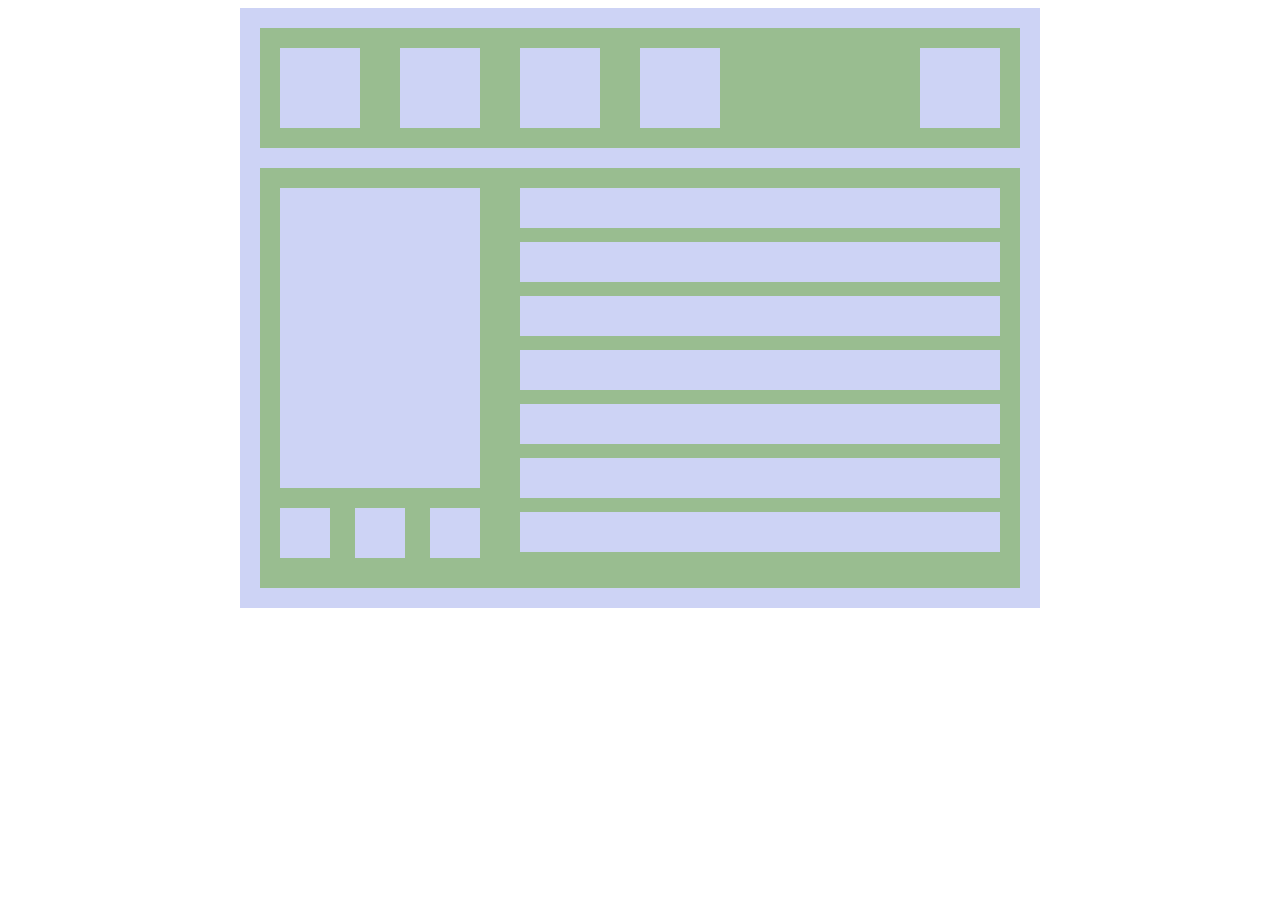
<file: 实验报告/2019212212184实验三/1/index2.html>
<!DOCTYPE html>
<html>
<head>
	<meta charset="utf-8">
	<title>实验6 FLEX布局基本练习</title>
	<link href="css/index2.css" rel="stylesheet">
</head>
<body>
	<div class="border">
		<div class="area1">
			<span class="g-1">
			<span class="tangle1"></span>
			<span class="tangle2"></span>
			<span class="tangle3"></span>
			<span class="tangle4"></span>
			</span>
			<span class="g-2">
			<span class="tangle5"></span>
			</span>
		</div>
		<div class="area2">
			<span class="left">
				<div class="rectangle">
				</div>
				<div class="g-3">
					<span class="tangle6"></span>
					<span class="tangle7"></span>
					<span class="tangle8"></span>
				</div>
			</span>
			<span class="right">
				<div class="retangle1"></div>
				<div class="g-4">
				<div class="retangle2"></div>
				<div class="retangle3"></div>
				<div class="retangle4"></div>
				<div class="retangle5"></div>
				<div class="retangle6"></div>
				<div class="retangle7"></div>
				</div>
				
			</span>
		</div>
	</div>
</body>
</html>
</file>
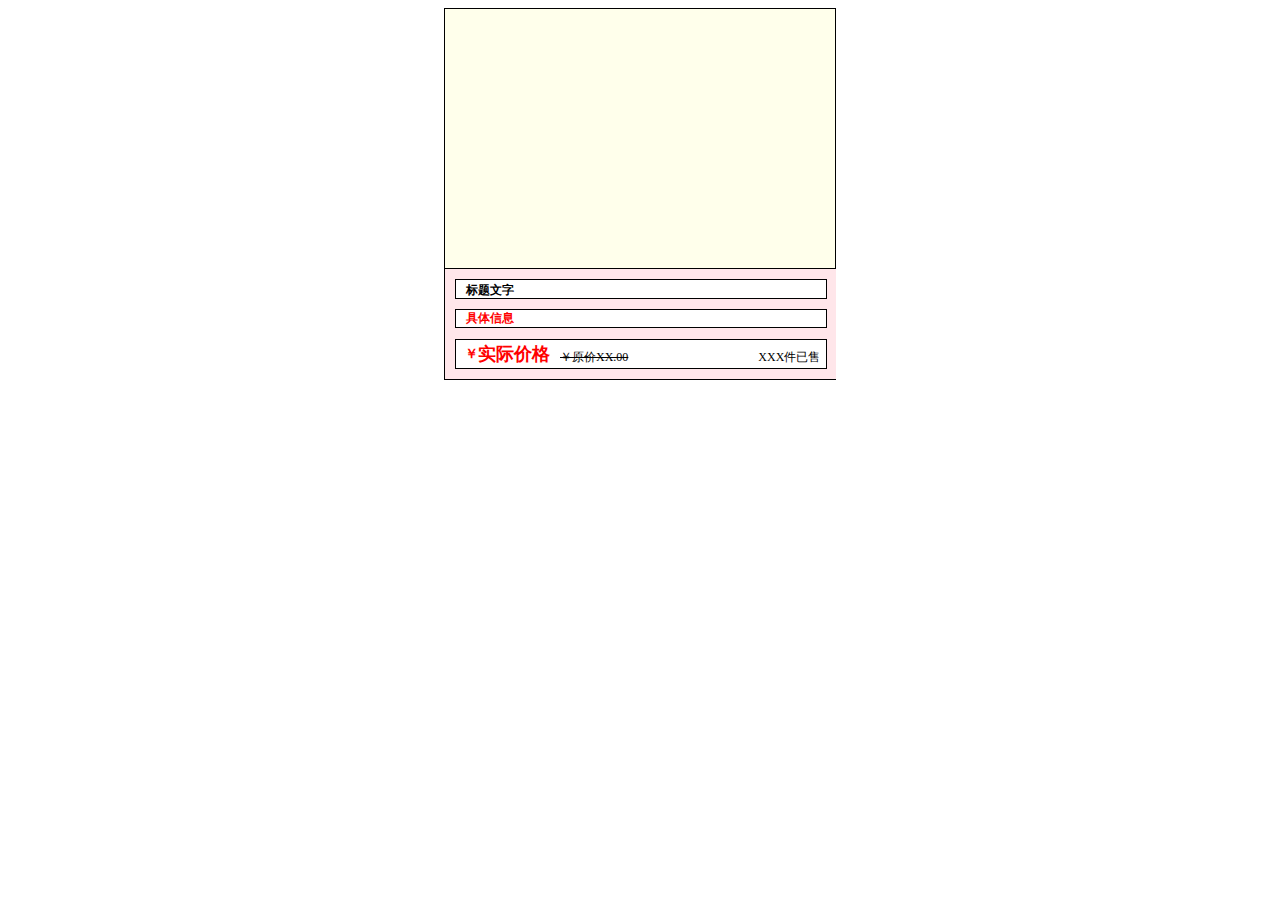
<file: 实验报告/2019212212184实验三/1/index3.html>
<!DOCTYPE html>
<html>
<head>
	<meta charset="utf-8">
	<title>实验6 FLEX布局基本练习</title>
	<link href="css/index3.css" rel="stylesheet">
</head>
<body>
	<div class="background">
		<div class="under">
			<div class="title">
				<span class="text1">标题文字</span>
			</div>
			<div class="information">
				<span class="text2">具体信息</span>
			</div>
			<div class="price">
				<span class="text3">￥</span>
				<span class="text4">实际价格</span>
				<span class="text5">￥原价XX.00</span>
				<span class="text6">XXX</span>
				<span class="text7">件已售</span>
			</div>
		</div>
	</div>
</body>
</html>
</file>
<file: 2019212212184/css/index.css>
body{
	width: 100%;
	height: 100%;
}
.lay1{
	width: 375px;
	height: 667px;
	
}
#row1{
	color: #fff;
	
	background-color: rgb(0,194,175);
	font-size: 20px;
	
	line-height: 50px;
}
#text1{
	padding: 0px;
}
#text1 span{
	margin-left: 10px;
}
#text1 span::after{
	content:"";
	display: inline-block;
	background-image: url(../image/arrow.png);
	background-size:contain;
	background-repeat: no-repeat;
	margin-left: 5px;
	width:20px;
	height:15px;
}
.image2{
	width: 25px;
	margin-left:-106px;
}
#search{
	padding: 0px;
	height: 30px;
	font-size: 15px;
	margin: 10px 0px 10px 0px;
	line-height: 30px;
	color: rgb(0,207,193);
	background-color: rgb(0,165,149);
	width: 250px
}
#search span::before{
	content:"";
	display: inline-block;
	background-image: url(../image/mag.png);
	background-size:contain;
	background-repeat: no-repeat;
	vertical-align: middle;
	margin-left:10px;
	width:20px;
	height:20px;
}
.image3{
	width: 35px;
	margin-left:16px;
	margin-top:-15px;
}
#user {
	font-size: 12px;
	color:#fff;
	margin-top: -35px;
}
#user span{
	margin-left: 10px;
}
#row2{
	margin-top: -14px;
	color: #fff;

	font-size: 20px;
	height: 170px;
}
#circle1{
	margin-left: 10px;
	width: 40px;
	height: 40px;
	border-radius: 50%;
	background-color: rgb(255,137,5);
}
#circle2{
	margin-left: 10px;
	width: 40px;
	height: 40px;
	border-radius: 50%;
	background-color: rgb(255,102,64);
}
#circle3{
	margin-left: 10px;
	width: 40px;
	height: 40px;
	border-radius: 50%;
	background-color: rgb(112,137,246);
}
#circle4{
	margin-left: 10px;
	width: 40px;
	height: 40px;
	border-radius: 50%;
	background-color: rgb(255,137,5);
}
#circle5{
	margin-left: 10px;
	width: 40px;
	height: 40px;
	border-radius: 50%;
	background-color: rgb(0,205,240);
}
#circle6{
	margin-left: 10px;
	width: 40px;
	height: 40px;
	border-radius: 50%;
	background-color: rgb(255,187,83);
}
#circle7{
	margin-left: 10px;
	width: 40px;
	height: 40px;
	border-radius: 50%;
	background-color: rgb(0,205,240);
}
#circle8{
	margin-left: 10px;
	width: 40px;
	height: 40px;
	border-radius: 50%;
	background-color: rgb(255,137,5);
}
#circlearea{
	margin-top: 5px;
	color:#000;
	
}
#circlearea span{
	font-size: 15px;
	margin-left:20px;
}
#line{
	border: 1px solid rgb(226,219,210);
	background-color: rgb(241,239,237);
	height: 15px;
}
#content1{
	height: 180px;
}
#frame1{
	margin-top: 10px;
	border-right: 1px solid rgb(226,219,210);
	
	height: 160px;
}
#frame1 span:nth-child(1){
	color: green;
	margin-left: 15px;
	font-size: 17px;
}
#frame1 span:nth-child(2){
	color: grey;
	margin-left: 15px;
	font-size: 12px;
}
#frame1 div{
	margin:10px 0px 0px 0px;
	width: 100px;
	height: 100px;
	background-color: rgb(102,102,102);
}
#frame2{
	margin-top: 10px;
	border-bottom: 1px solid rgb(226,219,210);
	}
#frame2 div:nth-child(1){
	color: red;
	margin-left: 15px;
	font-size: 17px;
}
#frame2 div:nth-child(2){
	color: grey;
	margin-left: 15px;
	font-size: 12px;
}
#frame2 div:nth-child(3){
	display: inline-block;
	margin:-40px 0px 0px 120px;
	width: 70px;
	height: 70px;
	background-color: rgb(102,102,102);
}
#frame3{
	margin-top: 10px;
	border-right: 1px solid rgb(226,219,210);
}
#frame3 div:nth-child(1){
	color:rgb(255,187,222);
	margin-left: 15px;
	font-size: 17px;
}
#frame3 div:nth-child(2){
	margin:0px 0px 0px 40px;
	width: 40px;
	height: 40px;
	background-color: rgb(102,102,102);
}
.text1{
	color: red;
	margin-left: 10px;
	font-size: 17px;
}
.text2{
	color: grey;
	margin-left: 10px;
	font-size: 12px;
}
.time{
	width: 100px;
}

.time>div{
	display: inline-block;
	font-size: 14px;
	border-radius: 5px;
	margin: 10px 0 0 0px;
	text-align: center;
	width: 20px;
	color: #fff;
	background-color: rgb(75,75,75);
}
.time div:nth-child(1){
	margin-left: 10px;
}
#front{
	border-right: 1px solid rgb(226,219,210);
}
#front div:nth-child(1){
	color: rgb(255,164,141);
	font-size: 17px;
	margin: 15px 0 0 10px;
}
#front div:nth-child(2){
	color: grey;
	margin: 0 0 0 10px;
	font-size: 12px;
}
#front div:nth-child(3){
	margin:-50px 0px 0px 90px;
	display: inline-block;
	width: 70px;
	height: 70px;	
	background-color: #666666;
}
#behind div:nth-child(1){
	color: rgb(255,164,141);
	font-size: 17px;
	margin: 15px 0 0 10px;
}
#behind div:nth-child(2){
	color: grey;
	margin: 0 0 0 10px;
	font-size: 12px;
}
#behind div:nth-child(3){
	margin:-50px 0px 0px 90px;
	display: inline-block;
	width: 70px;
	height: 70px;	
	background-color: #666666;
}
#title{
	margin-left: 10px;
	font-size: 20px;
	line-height: 50px;
	height: 50px;
}
#thing1{
	border-top: 1px solid rgb(226,219,210);
	margin-left: 10px;

}
#goods{
	height:100px;
	padding: 0;
}
#goods img{
	margin-top: 10px; 
	float: left;
}
#goods div{
	margin:10px 0px 0px 0px;
	width: 80px;
	height: 80px;	
	background-color: #666666;
}
#information{
	padding: 0;
}
#information div:nth-child(1){
	color: rgb(103,103,103);
	font-size: 17px;
	margin: 15px 0 0 -10px;
}
#information div:nth-child(2){
	color: grey;
	font-size: 12px;
	margin-left: -10px;
}
#information div:nth-child(3){
	display: inline-block;
	color: rgb(0,195,177);
	font-size: 20px;
	margin: 10px 0 0 -10px;
}
#information div:nth-child(4){
	display: inline-block;
	color: rgb(0,195,177);
	font-size: 12px;
	margin-left: -3px;
}
#information div:nth-child(5){
	display: inline-block;
	color: rgb(255,161,18);
	font-size: 13px;
	margin-left: 5px;
	width: 60px;
	text-align: center;
	border: 1px solid rgb(255,161,18);
	border-radius: 5px;
}
#by1{
	display: inline-block;
	font-size: 13px;
	margin-left: 48px;
}
#by2{
	display: inline-block;
	font-size: 13px;
	margin-left: 55px;
}
#information2{
	padding: 0;
}
#information2 div:nth-child(1){
	color: rgb(103,103,103);
	font-size: 17px;
	margin: 15px 0 0 -10px;
}
#information2 div:nth-child(2){
	color: grey;
	font-size: 12px;
	margin-left: -10px;
}
#information2 div:nth-child(3){
	display: inline-block;
	color: rgb(0,195,177);
	font-size: 20px;
	margin: 10px 0 0 -10px;
}
#information2 div:nth-child(4){
	display: inline-block;
	color: rgb(0,195,177);
	font-size: 12px;
	margin-left: -3px;
}
#information2 div:nth-child(4){
	display: inline-block;
	color: rgb(0,195,177);
	font-size: 12px;
	margin-left: -3px;
}
#information2 div:nth-child(5){
	display: inline-block;
	color: grey;
	font-size: 13px;
	margin-left: 5px;
}
#information2 div:nth-child(6){
	display: inline-block;
	font-size: 13px;
	margin-left: -10px;
	color: rgb(149,149,149);
}
#information2 div:nth-child(7){
	display: inline-block;
	font-size: 13px;
	margin-left: -5px;
	color: rgb(149,149,149);
}
#buy2{
	display: inline-block;
	font-size: 13px;
	margin-left: 30px;
}
#buy1{
	display: inline-block;
	font-size: 13px;
	margin-left: 40px;
}
#last{
	background-color:rgb(143,198,234);
	height:45px;
	font-size:18px;
	line-height:45px;
	color: rgb(0,180,210);
}
#last span{
	margin-left:20px;
}
#last img{
	margin-left:245px;
}
</file>
<file: 实验报告/2019212212184实验七/css/index.css>
body{
	padding: 20px;

}
header>.m-tl>.m-tab>span{
	background: #006699;
	color: #fff;
	padding: 5px 10px 5px;
	border-radius: 3px 3px 0 0;
	display: block;
	text-align: center;

}
header>.m-tl>.m-tip>span{
	background: #ff6600;
	color: #fff;
	padding: 2px 4px;
	font-size: 15px;
	border-radius: 3px;
	text-align: center;
}
header>.m-tl>.m-fun>span{
	background-color:rgb(247,247,247);
	color:blue;
	border: 1px solid #ccc;
	padding: 2px 5px;
	border-radius: 2px;
	text-align: center;
}
.m-fun.ui-grid-2 img{
	width: 15px;
	height: 12px;
}
.m-fun.ui-grid-2{
	margin-top: 7px;
	text-align: right;
}

.m-tip.ui-grid-21{
	padding-bottom: 5px;
}
.m-tl.ui-grid-row {
	width: 1000px;
    border-bottom: 5px solid #006699;
}
.m-tl>.ui-grid-2, .m-tl>.ui-grid-21{
	margin-bottom: 0px;
	padding-bottom: 0px;
}
.time{
	border: 1px solid lightgrey;
	font-size: 13px;
	font-weight: bold;
	color: red;
	width: 998px;
}
.time-text1{
	font-size: 15px;
	margin-left: 10px;
}
.time-text2{
	margin-left: -2px;
}
.time-text3{
	font-size: 15px;
}
.time-text4{
	margin-left: 25px;
	color: #444;
}
.time-text5{
	margin-left: 10px;
	color: #444;
}
.time-text6{
	color: #000;
}
.time-text7{
	margin-left: 25px;
	color: #444;
}
.print{
	border: 1px solid lightgrey;
	background-color: rgb(255,251,222);
	border-top:none;
	font-size: 13px;
	font-weight: bold;
	width: 998px;
	height: 25px;
	line-height:25px;
}
.print-tab1{
	margin: 0 0 0 0;
	text-decoration:underline;
	margin-left: 850px;
	margin-top: 1px;
	
}
.print-tab1 a{
	color:blue;
}
.print-tab2 a{
	color:blue;
}
.print-tab1 img{
	position: absolute;
	left:845px;
	top:96px;
}
.print-tab2{
	margin: 0 0 0 0;
	margin-left: 7px;
	margin-top: 1px;
	text-decoration:underline;
}
.print-tab2 img{
	vertical-align: top;
	height: 20px;
	width: 21px;
}
.route{

	color:rgb(111,135,156);
	margin-top: 5px;
	font-size: 13px;
	font-weight: bold;
	text-align: center;
/*	height: 21px;*/
}
.route-cat1{
	margin:0;
	background: rgb(206,220,232);
}
.route-cat2{
	margin:0;
	margin-left:2px;
	background: rgb(206,220,232);
}
.route-cat3{
	margin:0;
	margin-left:2px;
	background: rgb(206,220,232);
}
.route-cat4{
	margin:0;
	margin-left:2px;
	background: rgb(206,220,232);
}
.route-cat5{	
	margin:0;
	width: 152px;
	margin-left:2px;
	background: rgb(206,220,232);
}
.content1{

	margin-top:2px;
	border: 1px solid lightgrey;
	background-color: rgb(242,242,242);
	font-weight: bold;
	width: 998px;
	height: 40px;
	line-height:30px;
}
.content1 img{
	vertical-align: middle;
	height: 20px;
}
.content1-place{
	margin-top: -4px;
	vertical-align: middle;
	text-align: center;
	font-size: 20px;
}
.content1-time{
	margin-left: 10px;
	margin-top: -4px;
	text-align: right;
	text-decoration:underline;
}
.content1-time a{
	color:blue;
}
.content2{

	width: 998px;
	font-size: 13px;
	font-weight: bold;
	border: 1px solid lightgrey;
	border-right: none;
	border-left: none;
}
.content2-time{
	margin: 0;
	margin-top: -1px;
	border-right: 3px solid rgb(150,199,216); 
	text-align: center;
	vertical-align: middle;
	height: 39px;
}
.content2-place{
	color:rgb(30,123,174);
	margin: 0;
	margin-top: -1px;
	height: 39px;
	border-right: 2px solid lightgrey; 
}
.content2-bus{
	border-left: 3px solid rgb(150,199,216); 
	margin: 0;
	margin-left: 2px;
	margin-top: -1px;
	width: 80px;
	height: 39px;
	line-height: 39px;
}
.content2-bus img{
	vertical-align: middle;
	width: 60px;
	height: 30px;
}
.content2-void1{
	margin: 0;
	margin-top: -1px;
	height: 39px;
	border-right: 2px solid lightgrey; 
}
.content2-void2{
	margin: 0;
	margin-top: -1px;
	height: 39px;
	border-right: 2px solid lightgrey; 
	text-align: center;
	line-height: 39px;
	font-size: 16px;
}
.content2-void2 div{
	vertical-align: middle;
}
.content2-void3{
	margin: 0;
	margin-top: -1px;
	height: 39px;
	border-right: 2px solid lightgrey; 
}
.content2-void4{
	margin: 0;
	margin-top: -1px;
	height: 39px;
}
.content3{
	width: 998px;
/*	height: 42px;*/
	line-height: 40px;
	font-size: 13px;
	font-weight: bold;

	border: 1px solid lightgrey;
	background-color: rgb(242,242,242);
}
.content3-score{
	text-align: center;
	margin: 0;	
	margin-top: 10px;
}
.content3-place img{
	margin-left: -5px;
	height: 20px;
}
.content3-place{
	margin: 0;
	font-size: 20px;
	margin-top: 10px;
}
.content3-number{
	margin: 0;
	margin-top: 10px;
	margin-left:10px;
}
.content3-time{
	margin: 0;
	color: blue;
}
.content3-time-1{
	margin-top: 0px;
	margin-left: 120px;
}
.content3-time-1 span{
	margin-left: 5px;
	text-decoration:underline;
}
.content3-time-2{
	margin-top: -20px;
	margin-left: 192px;
}
.content3-time-2 span{
	margin-left: 5px;
	text-decoration:underline;
}
.content4{
	width: 998px;
	font-size: 13px;
	font-weight: bold;
	border: 1px solid lightgrey;
	border-right: none;
	border-left: none;
}
.content4-time{
	margin: 0;
	margin-top: -1px; 
	text-align: center;
	vertical-align: middle;
	height: 39px;
}
.content4-place{
	color:rgb(30,123,174);
	margin: 0;
	margin-top: -1px;
	margin-left:7px;
	height: 39px;
	border-right: 2px solid lightgrey; 

}
.content4-place-1{
	text-decoration:underline;
}
.content4-place-button{
	text-align:center;
	border: 1px solid #000;
	width:80px;
	height:17px;
	border-radius:2px;
	color:#fff;
	background-color:rgb(0,66,140);
}
.content4-train{
	margin: 0;
	margin-left: 2px;
	margin-top: -1px;
	width: 80px;
	height: 39px;
	line-height: 39px;
}
.train{
	margin-top:-30px;
	vertical-align: middle;
	width: 60px;
	height: 35px;
}
.line{
	width: 6px;
	height: 40px;
}
.content4-void1{
	margin: 0;
	margin-top: -1px;
	height: 39px;
	border-right: 2px solid lightgrey; 
}
.content4-void2{
	margin: 0;
	margin-top: -1px;
	height: 39px;
	border-right: 2px solid lightgrey; 
	text-align: center;
	line-height: 39px;
	font-size: 16px;
}
.content4-void2 div{
	vertical-align: middle;
}
.content4-void3{
	margin: 0;
	margin-top: -1px;
	height: 39px;
	border-right: 2px solid lightgrey; 
	text-align: center;
	vertical-align: middle;
}
.content4-void4{
	margin: 0;
	margin-top: -1px;
	height: 39px;
	line-height:39px;
	text-align: center;
	vertical-align: middle;
}
.content5{
	width: 998px;
/*	height: 42px;*/
	line-height: 40px;
	font-size: 13px;
	font-weight: bold;

	border: 1px solid lightgrey;
	background-color: rgb(242,242,242);
}
.content5-score{
	text-align: center;
	margin: 0;	
	margin-top: 10px;
}
.cloud{
	margin-left: -32px;
	height: 18px;
}
.snow{
	height: 20px;
}
.content5-place{
	margin: 0;
	font-size: 20px;
	margin-top: 10px;
}
.content5-number{
	margin: 0;
	margin-top: 10px;
	margin-left:10px;
}
.content5-time{
	margin: 0;
	color: blue;
}
.content5-time-1{
	margin-top: 0px;
	margin-left: 170px;
}
.content5-time-1 span{
	margin-left: 5px;
	text-decoration:underline;
}
.content5-time-2{
	margin-top: -20px;
	margin-left: 156px;
}
.content5-time-2 span{
	margin-left: 5px;
	text-decoration:underline;
}
</file>
<file: 实验报告/2019212212184实验五/css/index.css>
html,body{
	height:100%;
	width:100%;
	min-width: 1252px;
	min-height:1204px;
}
body{
	/*background-image: url(../image/background.png);*/
	background-repeat: no-repeat;
	background-size:contain;
	background-position: center;
	margin:0 auto;
	min-width: 1252px;
	min-height:1204px;
	height:100%;
	overflow: scroll;
	/*opacity: 0.6;*/
}
.firstlayout{
	border-style: solid;
	border-width: 1px;
	border-color: white;
	height: 400px;
}
#image1{
	margin-top: -17px;
	position: absolute;
	width: 490px;
	margin-left: -540px;
}
.Textarea{
	border-color: black;
	margin-left: 798px;
	width: 460px;
}
.title{
	font-size:21.5px;
	margin-top: 64.5px;
	display: block;
	font-weight:bold;
}
.Textarea hr{
	width:50px;
	margin-top: -10px;
	height: 4px;
	margin-left: -1px;
	background-color: #0068b1;
}
#text{
	font-weight:bold;
	font-size:16.5px;
	line-height: 32px;
	display: block;
	margin-top:30px;
}
.button1{
	margin-top: 30px;
	border-style: solid;
	border-width: 1px;
	border-color: #0068b1;
	border-radius: 5px;
	width: 198px;
	height: 40px;
	background-color: #0068b1;
}
#arrow1{
	position: absolute;
	width: 15px;
	left:970px;
	top:320px;
}
.button1 h4{
	font-size: 15px;
	margin-top: 10px;
	margin-left: 18.5px;
	color: white;
}
.secondlayout{
	border-style: solid;
	border-width: 1px;
	border-color: white;
	height: 380px;
}
.Blog h3{
	border-style: solid;
	border-width: 2px;
	border-color: white;
	
}

.BlogText1{
	display: inline-block;
	color: #0068b1;
	font-size: 32px;
	margin-top: 13px;
	margin-left:258px;
}
.BlogText2{
	display: block;
	font-size: 19px;
    border-left: 4px 2px solid #0068b1;
    margin-left: 350px;
    padding-left: 17px;
    margin-top: -32px;
    width: 200px;
}
.button2{
	display: block;
	margin-top: -29px;
	margin-left: 1107px;
	border-style: solid;
	border-width: 1px;
	border-color:#0068b1;
	border-radius: 5px;
	width: 149px;
	height: 32px;
	background-color: #0068b1;
}
#arrow2{
	position: absolute;
	width: 15px;
	left:1230px;
	top:450px;
}
.button2 h4{
	font-size: 14px;
	margin-top: 7px;
	margin-left: 39px;
	color: white;
}
.Blog hr{
	width:1000px;
	margin-top: 28px;
	height: 1px;
	margin-left: 255px;
	background-color: #dcdcdc;
}
.Bloglist ul{
	margin-left:217px;
	margin-top:-19px;
	list-style: none !important;
	font-size:15px;
	width: 1000px;
}
.Bloglist li{
	display: flex;
    align-items: center;
    padding: 32.4px 0;
    border-bottom: 1px solid #dcdcdc;
}
.button3{
	display: block;
	margin-top: -5px;
	margin-left: 35px;
	border-style: solid;
	border-width: 1px;
	border-color: #009ee2;
	border-radius: 50px;
	width: 108px;
	height: 25px;
	background-color: #009ee2;
}
.button3 h4{
	font-size: 13px;
	margin-top: 5px;
	margin-left: 40px;
	color: white;
}
.Bloglist a{
	color: black;
	margin-top: -3px;
	font-size:16.6px;
	margin-left: 20.5px;
}
.button4{
	display: block;
	margin-top: -5px;
	margin-left: 35px;
	border-style: solid;
	border-width: 1px;
	border-color: rgb(89,173,115);
	border-radius: 50px;
	width: 108px;
	height: 25px;
	background-color: rgb(89,173,115);

}
.button4 h4{
	font-size: 13px;
	margin-top: 4px;
	margin-left: 22px;
	color: white;
}
.button5{
	display: block;
	margin-top: -5px;
	margin-left: 35px;
	border-style: solid;
	border-width: 1px;
	border-color: rgb(89,173,115);
	border-radius: 50px;
	width: 108px;
	height: 25px;
	background-color: rgb(89,173,115);
}
.button5 h4{
	font-size: 13px;
	margin-top: 4px;
	margin-left: 22px;
	color: white;
}
.thirdlayout{
	margin-left: 134px;
	width: 1250px;
	border-style: solid;
	border-width: 1px;
	border-color: white;
	height: 420px;
	background:url(../image/image2.png);

}
.tel{
	margin-left:1px;
	width: 47%;
	color:#0068b1; 
}
.thirdlayout h3::after {
    content: "";
    width: 6px;
    height: 33px;
    background: #004897;
    display: block;
    position: absolute;
    left: 185px;
    top: 804px;
}
.thirdlayout h3{
	margin-top: 16px;
	margin-left: 65px;
	font-size:23px;

}
.count{
	margin-top: -5px;
	margin-left: 49px;
	width: 537px;
	text-align: center;
    background: #fff;
    border: 2px solid #e2e2e2;
    height: 324px;
}
.count h5{
	margin-top:35px;
	font-size:23px;
}
.number{
	margin-top:-32px;
	font-size: 45px;
    color: #0068b1;
    display: block;
}
.centertext{
	margin-top: -30px;
	margin-left: 0px;
	font-size: 16.5px;
    line-height: 1.7;
    font-weight: bold;
}
.time1{
	font-size: 18px;
    border-top: 1px solid #e2e2e2;
    width: 80%;
    margin: 21px auto 0;
    padding-top: 20px;
    letter-spacing: .15em;
    color: #0068b1;
    line-height: 1.5;
    font-weight: bold;
}
.web{
	margin-top: -403px;
	margin-left: 615px;
}
.web h4{
	margin-left: 59.5px;
	color:#004897;
	font-size: 22px;
}
.thirdlayout h4::after {
    content: "";
    width: 6px;
    height: 33px;
    background: #004897;
    display: block;
    position: absolute;
    left: 796px;
    top: 805px;
}
.email{
	
	margin-top: -12px;
	margin-left: 45px;
	width: 535px;
	text-align: center;
    background: #fff;
    border: 2px solid #e2e2e2;
    height: 323px;
}
.button6{
	margin-left: 51px;
	margin-top: 72px;
	border-right: solid;
	border-right-width: 2px;
	border-bottom: solid;
	border-bottom-width: 2px;
	border-radius: 4px;
	width: 430px;
	height: 70px;
	background-color: #0068b1;
}
.button6 span{
	font-weight: bold;
	display: inline-block;
	margin-left: 39px;
	margin-top: 20.5px;
	font-size:20.5px;
	color: white;
}
#arrow3{
	position: absolute;
	width: 25px;
	left:1240px;
	top:945px;
}
#email{
	position: absolute;
	width: 40px;
	left:905px;
	top:942px;
}
.emailtext{
	font-size: 16.5px;
    line-height: 1.8;
    font-weight: bold;
    margin-top: 16px;
    margin-left: -4px;
}
</file>
<file: 实验报告/2019212212184实验四/css/index.css>
body{
	/*background-image: url(background.jpg);*/
	background-position: center;
	background-size: contain;
	background-repeat: no-repeat;
	margin:0px;
	height:720px;
	min-height: 720px;
	min-width:490px;
	font-family: "verdana";
	/*opacity: 0.6;*/
}
.outborder{
	border-style: solid;
	border-width: 11px;
	width: 473px;
	height: 695px;
	margin: 0 auto;
	border-color: rgb(244,244,244);
}
/*第一区域*/
.forback{
	width: 472px;
	height: 92px;
	border-style: solid;
	margin-top: -1px;
	border-width: 1px;
	border-color: white;
	 
}
.number{
	color: #E85020;
	font-weight:bold;
	font-size: 24px;
	margin-top: 14px;
	margin-left: 26px;
}
.number span{
	margin:0 41.4px;
}
.text{
	font-size: 19px;
	margin-top: 1.5px;
	margin-left: 26px;
}
.text span{
	margin:0 22px;
}

/*第二区域*/
.harmmessage{
	background-color: rgb(255,229,221);
	height: 40px;
	border-style: solid;
	border-width: 1px;
	border-color: white;
}
.harmtext{
	color:rgb(232,86,57);
	font-size: 19.8px;
	margin-left: 131px;
	padding-top: 8px;
}
/*第三区域*/
.rulesarea{
	height: 177px;
	border-style: solid;
	border-width: 1px;
	border-color: white;
}
.rulestext{
	font-size: 19.5px;
	margin-left: 15px;
	padding-top: 25px;
}
.rulestext span{
	margin:0 21px;
}
#luntan{
	font-weight: bold;
}
.rulestext2{
	color:rgb(252,91,37);
	font-size: 19px;
	margin-left: -8px;
	padding-top: 33px;
}
.rulestext2 span{
	margin:0 24px;
}
.rulestext3{
	font-size: 19px;
	margin-left: -17.8px;
	padding-top: 15px;
}
.rulestext3 span{
	margin:0 37px;
}
/*第四区域*/
.phonearea{
	margin-left: -1.5px;
	margin-top: -1px;
	height: 123px;
	border-style: solid;
	border-width: 2px;
	border-color: rgb(252,91,37);
	border-right-color:rgb(244,244,244);
}
.phonetext{
	font-size: 19px;
	margin-left: 28px;
	padding-top: 72px;
}
#chonghuafei{
color:rgb(252,91,37);
}
.traveltext{
	font-size: 19px;
	position: absolute;
	margin-left: 114.5px;
	margin-top: -99px;
	border-width: 2px;
	border-style: solid;
	border-left-color:rgb(252,91,37);
	border-top-color:rgb(244,244,244);
	border-right-color:rgb(244,244,244);
	border-bottom-color:rgb(252,91,37);
	width: 119px;
	height: 122.5px;
}
#travel{
	position: absolute;
	margin-left: 40px;
	margin-top: 72.5px;
}
.cartext{
	font-size: 19px;
	position: absolute;
	margin-left: 234px;
	margin-top: -99px;
	border-width: 2px;
	border-style: solid;
	border-left-color:rgb(244,244,244);
	border-top-color:rgb(244,244,244);
	border-right-color:rgb(244,244,244);
	border-bottom-color:rgb(252,91,37);
	width: 119px;
	height: 122.5px;
}
#car{
	position: absolute;
	margin-left: 40px;
	margin-top: 72.5px;
}
.gametext{
	font-size: 19px;
	position: absolute;
	margin-left: 354px;
	margin-top: -99px;
	border-width: 2px;
	border-style: solid;
	border-left-color:rgb(244,244,244);
	border-top-color:rgb(244,244,244);
	border-right-color:rgb(244,244,244);
	border-bottom-color:rgb(252,91,37);
	width: 115px;
	height: 122.5px;
}
#game{
	position: absolute;
	margin-left: 40px;
	margin-top: 72.5px;
}
/*第五区域*/
#kong {
	z-index: 2;
	position: absolute;
	margin-top: -5px;
	width: 114px;
	height: 10px;
	background-color: white;
}
.contentarea{
	margin-left: -1.5px;
	margin-top: -2px;
	height: 254px;
	border-style: solid;
	border-width:2px;
	border-color: rgb(252,91,37);
}
.contenttext{
	color:rgb(122,122,122);
	font-size: 19px;
	margin-left: 24.5px;
	padding-top: 14px;
}
.contenttext span{
	margin:0 17px;
}
#chonghuafei1{
color:rgb(252,91,37);
}
.phonenumber{
	color:rgb(122,122,122);
	border-style: solid;
	border-width: 3px;
	width: 305px;
	height: 38px;
	margin-left:25px;
	margin-top:15px;
	border-color: rgb(244,244,244);
}
.money{
	color:black;
	border-style: solid;
	border-width: 3px;
	width: 305px;
	height: 38px;
	margin-left:25px;
	margin-top:-4px;
	border-color: rgb(244,244,244);
}
#input1{
	display: block;
	font-size: 19.5px;
	margin-left:7px;
	margin-top: 7px;
}
#input2{
	display: block;
	font-size: 19.5px;
	margin-left:4px;
	margin-top: 9px;
}
.buy{
	border-style: solid;
	border-width: 3px;
	width: 450px;
	height: 40px;
	position: absolute;
	border-color: white;

}
#input3{
	position: absolute;
	font-size: 20.5px;
	margin-left:26px;
	padding-top: 7px;
	color:rgb(122,122,122);
}
#input5{
	position: absolute;
	font-size: 20.5px;
	margin-left:90px;
	margin-top: 8.5px;
	color: #E85020;
	font-weight:bold;
}
.chongzhi{
	background-color: rgb(255,69,3);
	border-style: solid;
	border-width: 3px;
	width: 105px;
	height: 40px;
	margin-left:25px;
	margin-top:48px;
	border-color: white;
	border-radius: 5px;
}
#input4{
	color: white;
	display: block;
	font-size: 20.5px;
	margin-left:11px;
	margin-top: 5px;
}
#image1{
	width:57px;
	position: relative;
	left:554px;
	top:-379px;
}
#image2{
	width:58px;
	position: relative;
	left:609px;
	top:-385.5px;
}
#image3{
	width:58px;
	position: relative;
	left:663px;
	top:-383px;
}
#image4{
	width:58px;
	position: relative;
	left:721px;
	top:-384px;
}
#image5{
	width:30px;
	position: relative;
	left:636px;
	top:-635px;
}
#image6{
	width:26px;
	position: relative;
	left:675px;
	top:-290px;
}
#image7{
	width:75px;
	position: relative;
	left:398.5px;
	top:-565px;
}
</file>
<file: 实验报告/2019212212184实验三/1/css/index.css>
.border{
	display: flex;
	flex-direction: column;
	justify-content: space-around;
	flex-wrap: wrap;
	border-style: solid;
	border-width: 1px;
	border-color: lightgrey;
	height: 820px;
	width: 1250px;
	margin:0 auto;
	background-color: rgb(242,242,242);
	
}
.background{
	display: flex;
	flex-direction: column;
	justify-content: flex-end;
	height: 370px;
	width: 390px;
	border-color: lightgrey;
	border-style: solid;
	border-width: 0px;
	margin-left: 12px;
	background-color: rgb(255,255,235);
}
.under{
	display: flex;
	flex-direction: column;
	justify-content: space-around;
	height: 110px;
	width: 390px;
	background-color: #fff;
}
.title{
	display: flex;
	justify-content: flex-start;
	border-style: solid;
	border-width: 0px;
	height: 18px;
	width: 370px;
	margin-left: 10px;
	background-color: #fff;
}

.information{
	display: flex;
	justify-content: flex-start;
	border-style: solid;
	border-width: 0px;
	border-top: 
	height: 18px;
	width: 370px;
	margin-top: -10px;
	margin-left: 10px;
	background-color: #fff;
}
.information img{
	margin-top:2px;
	width:13px;
	height:16px;

}
.text2{
	font-size: 15px;	
	color: red;
	font-weight: bold;
}
.price{
	display: flex;
	flex-direction: column;
	flex-wrap: wrap;
	justify-content: flex-start;
	border-style: solid;
	border-width: 0px;
	height: 28px;
	width: 370px;
	margin-top: -10px;
	margin-left: 10px;
	background-color: #fff;
}
.text3{
	font-size: 15px;
	color: red;
	font-weight: bold;
	line-height: 28px;
	text-align: center;
}
.text4{
	color: red;
	font-size: 30px;
	font-weight: bold;
	line-height: 28px;
}
.text5{
	color: lightgrey;
	font-weight: bold;
	line-height: 45px;
	font-size: 13px;
	text-decoration: line-through;
}
.text6{
	color: red;
	font-weight: bold;
	line-height: 45px;
	font-size: 13px;
}
.text7{
	color: lightgrey;
	font-weight: bold;
	line-height: 43px;
	font-size: 13px;
	display: flex;
	
}
.text8{
	margin-left: 10px;	
	color: rgb(181,187,184);
	font-weight: bold;
}
.group{
	margin-left:150px; 
	display: flex;
	justify-content: flex-end;
}
.fire{
	margin-top: 12px;
	width:20px;
	height: 20px;
}
</file>
<file: 2019212212184/css/index2.css>
html,body{
	height:100%;
	width:100%;
	min-width: 1006px;
	min-height:1422px;
}
body{
	/*background-image: url(../image/background.png);*/
	background-repeat: no-repeat;
	background-size:contain;
	background-position: center;
	margin:0 auto;
	min-width: 1006px;
	min-height:1422px;
	height:100%;
	overflow: scroll;
}
.g-main{
	width: 1006px;
	height:1422px;
	margin: 0 auto;

}
#cata{
	border: 1px solid rgb(0,141,239);
	height: 71px;
	color: #fff;
	background-color: rgb(0,141,239);
}
#text1{
	margin: 5px 0 0 874px;
	font-size:12px;
}

#text2{
	margin: 5px 0 0 -41px;
	font-size:12px;
	border-left:1px solid rgb(0,160,237);
	height:15px;
	text-align: start;
}
#text2 span{
	margin-left: -10px;
}
#top{
	margin:5px 0 0 85px;
}
#text3{
	background-color:rgb(0,105,180);
	border-radius: 5px;
	width: 47px;
	height: 33px;
	
}
#text3 div{
	display: inline-block;
	width: 47px;
	margin:6px 0 0 -5px;
}
#text4{
	margin:1px 0 0 30px;
	width: 47px;
	height: 33px;
	
}
#text4 div{
	display: inline-block;
	width: 47px;
	margin:6px 0 0 -5px;
}
#text4 div::after{
	content:"";
	display: inline-block;
	background-image: url(../image/downarrow.png);
	background-size:contain;
	background-repeat: no-repeat;
	vertical-align: middle;
	margin: -2px 0 0 5px;
	width:10px;
	height:10px;
}
#text5{
	margin:1px 0 0 30px;
	width: 47px;
	height: 33px;
	
}
#text5 div{
	display: inline-block;
	width: 47px;
	margin:6px 0 0 4px;
}
#text6{
	margin:1px 0 0 30px;
	width: 47px;
	height: 33px;
	
}
#text6 div{
	display: inline-block;
	width: 47px;
	margin:6px 0 0 4px;
}
#select{
	margin: -32px 0 0 650px;
	color: #000;
	font-size: 12px;
	background-color:  #fff;
	width: 200px;
	height: 25px;
}
#select div{
	background-color:rgb(249,249,249);
	margin:0px 0 0 -15px;
	width: 48px;
	height: 25px;
	display: inline-block;
}
#select span{
	margin:5px 0 0 6px;
	display: inline-block;
}
#select span::after{
	content:"";
	display: inline-block;
	background-image: url(../image/downarrow2.png);
	background-size:contain;
	background-repeat: no-repeat;
	vertical-align: middle;
	width:10px;
	height:10px;
}
#select div::after{
	content:"";
	display: inline-block;
	background-image: url(../image/mag2.png);
	background-size:contain;
	background-repeat: no-repeat;
	vertical-align: middle;
	margin:-35px 0 0 180px;
	width:15px;
	height:15px;
}
#front div{
	background-color: rgb(102,102,102);
	margin: 19px 0 0 58px;
	width: 568px;
	height: 225px;
}
.frame{
	border:1px solid rgb(244,244,244);
	background-color: rgb(244,244,244);
	margin: 19px 0 0 -27px;
	width: 275px;
	height: 228px;
	color: grey;
}
.text{
	margin: 26px 0 0 60px;
	font-size: 13px;
}
.blue{
	border: 1px solid rgb(0,141,239);
	background-color: rgb(0,141,239);
	border-radius: 5px;
	margin: 25px 0 0 75px;
	width: 125px;
	height: 32px;
}
.line{
	border-bottom: 1px dashed rgb(217,217,217);
	margin: 42px 0 0 20px;
	width: 230px;
}
.price1{
	margin: 25px 0 0 52px;
	font-size: 13px;
}
.price1 span:nth-child(1){
	color:rgb(0,141,239);
}
.price1 span:nth-child(3){
	color:rgb(0,141,239);
	margin-left: 45px;
}
.price2{
	margin: 4px 0 0 52px;
	font-size: 13px;
}
.price2 span:nth-child(1){
	color:rgb(0,141,239);
}
.price2 span:nth-child(3){
	color:rgb(0,141,239);
	margin-left: 41px;
}
#child1{
	margin: 15px 0 0 55px;
	font-size: 16px;

}
#child2{
	margin: 15px 0 0 0px;
	font-size: 16px;
}
#child3 {
	width: 100px;
	margin: -20px 0 0 885px;
	font-size: 12px;
	color:grey;
}
#child3 span::after{
	content:"";
	display: inline-block;
	background-image: url(../image/rightarrow2.png);
	background-size:contain;
	background-repeat: no-repeat;
	vertical-align: middle;
	width:20px;
	height:20px;
}
#content{

}
#left{
	border: 1px solid rgb(217,217,217);
	margin:7px 0 0 72px;
	width: 570px;
	height: 1060px;
}
/*1*/
#rec1{
	border: 1px solid rgb(217,217,217);
	height: 170px;
	width: 376px;
}
.theme{
	font-size: 13px;
	margin: 20px 0 0 -4px;
}
.article{
	width: 350px;
	height:90px;
	font-size: 13.5px;
	margin: 14px 0 0 -5px;
	word-wrap:break-word;
	color:grey;
}
.comment{
	font-size: 13px;
	margin-left:-3px;
	color:grey;
}
.read{
	height: 16px;
	line-height: 16px;
	display: inline-block;
}
.com{
	display: inline-block;
	border-left: 1px solid grey;
	height: 15px;
	line-height: 16px;
	margin: 2px 0 0 7px;
	text-align: center;
}
.com span{
	margin: 0px 0 0 9px;
}
#rec2{
	border: 1px solid rgb(217,217,217);
	height: 170px;
	width: 192px;
}
.kuang{
	border:1px solid rgb(102,102,102);	
	background-color:rgb(102,102,102);
	margin:12px 0 0 0px;
	width:160px;
	height:90px;
}
.tip{
	font-size:13px;
	margin:5px 0 0 0px;
	height:35px;
}

/*2*/
#rec3{
	border: 1px solid rgb(217,217,217);
	height: 175px;
	width: 188px;
}
.kuang1{
	border:1px solid rgb(102,102,102);	
	background-color:rgb(102,102,102);
	margin:15px 0 0 -3px;
	width:160px;
	height:90px;
}
.tip1{
	font-size:13px;
	margin:-1px 0 0 -5px;
	height:21px;
}
.ppt{
	background-color:rgb(255,130,64);
	border: 1px solid rgb(255,130,64);
	color:white;
	line-height:13px;
	font-size:12px;
	text-align:center;
	margin:7px 0 0 -3px;
	height: 13px;
	width: 25px;
	border-radius:2px;
}
.comment1{
	font-size: 13px;
	margin-left:-5px;
	color:grey;
}
.read1{
	height: 16px;
	line-height: 16px;
	margin: -10px 0 0 0px;
	display: inline-block;
}
.com1{
	display: inline-block;
	border-left: 1px solid grey;
	height: 15px;
	line-height: 16px;
	margin: -10px 0 0 8px;
	text-align: center;
}
.com1 span{
	margin: 0 0 0 8px;
}
#rec4{
	border: 1px solid rgb(217,217,217);
	height: 175px;
	width: 188px;
}
#rec5 {
	border: 1px solid rgb(217,217,217);
	height: 175px;
	width: 192px;
}
/*3*/
#rec6{
	border: 1px solid rgb(217,217,217);
	height: 230px;
	width: 280px;
}
.kuang2{
	border:1px solid rgb(102,102,102);	
	margin:14px 0 0 -2px;
	background-color:rgb(102,102,102);
	width:250px;
	height:130px;
}
.tip2{
	font-size:13px;
	margin:5px 0 0 -2px;
	height:21px;
}
.comment2{
	font-size: 13px;
	margin-left:-2px;
	color:grey;
}
.read2{
	height: 16px;
	line-height: 16px;
	margin: -10px 0 0 0px;
	display: inline-block;
}
.com2{
	display: inline-block;
	border-left: 1px solid grey;
	height: 15px;
	line-height: 16px;
	margin: 34px 0 0 7px;
	text-align: center;
}
.com2 span{
	margin: 0 0 0 8px;
}
#rec7{
	border: 1px solid rgb(217,217,217);
	height: 230px;
	width: 288px;
}
/*4*/
.kuang img{
	float:left;
	margin:62px 0 0 0;
	width:25px;
	height:25px;
}
#rec8{
	border: 1px solid rgb(217,217,217);
	height: 175px;
	width: 188px;
}
#rec9{
	border: 1px solid rgb(217,217,217);
	height: 175px;
	width: 188px;
}
#rec10{
	border: 1px solid rgb(217,217,217);
	height: 175px;
	width: 192px;
}
/*5*/
#rec11{
	border: 1px solid rgb(217,217,217);
	width:569px;
	height:165px;
	display:flex;
}
.kuang4{
	display:inline-block;
	border:1px solid rgb(102,102,102);
	background-color:rgb(102,102,102);	
	margin:10px 0 0 -3px;
	width:160px;
	height:91px;
}
.zhengwen{
	display:inline-block;
	margin:13px 0 0 23px;
}
.theme1{
	font-size: 13px;
	margin: 1px 0 0 -4px;
}
.article1{
	display:inline-block;
	width: 363px;
	height:90px;
	font-size: 13.5px;
	margin: 19px 0 0 -5px;
	word-wrap:break-word;
	color:grey;
}
.comment3{
	font-size: 13px;
	margin-left:-2px;
	margin-top:-38px;
	color:grey;
}
.read3{
	height: 16px;
	line-height: 16px;
	margin: -10px 0 0 238px;
	display: inline-block;
}
.com3{
	display: inline-block;
	border-left: 1px solid grey;
	height: 15px;
	line-height: 16px;
	margin: 34px 0 0 7px;
	text-align: center;
}
.com3 span{
	margin: 0 0 0 8px;
}
/*6*/
.theme4{
	font-size: 13px;
	margin: 5px 0 0 -25px;
}
.article4{
	display:inline-block;
	width: 545px;
	height:90px;
	font-size: 13.5px;
	margin: 17px 0 0 -28px;
	word-wrap:break-word;
	color:grey;
}
.comment4{
	font-size: 13px;
	margin-left:150px;
	margin-top:-60px;
	color:grey;
}
.read4{
	height: 16px;
	line-height: 16px;
	margin: -10px 0 0 238px;
	display: inline-block;
}
.com4{
	display: inline-block;
	border-left: 1px solid grey;
	height: 15px;
	line-height: 16px;
	margin: 34px 0 0 7px;
	text-align: center;
}
.com4 span{
	margin: 0 0 0 8px;
}
.model1{
	margin:7px 0 0 2px;
	border: 1px solid rgb(217,217,217);
	border-bottom:3px solid rgb(0,146,241);
	width:278px;
	height:220px;
	overflow:hidden;
}
.rc{
	background-color:rgb(102,102,102);
	margin:14.5px 0 0 14px;
	height:90px;
	width:248px;
}
.begin{
	background-color: rgb(0,146,241);
 	transform: rotate(45deg);
 	color: white;
 	font-size: 0.8em;
 	width: 200px;
 	height:25px;
 	line-height:25px;
 	text-align: center;
 	padding: 1px;
 	margin-top: 20px;
 	margin-left: 140px;
}
.begin span{
	margin-left:-15px;
}
.tit{
	font-weight:bold;
	margin:9px 0 0 14px;
	font-size:15px;
}
.data{
	margin:3px 0 0 13px;
	font-size:13px;
}
.con{
	margin:3px 0 0 13px;
	font-size:13px;
}
.comment5{
	font-size: 13px;
	margin:-25px 0 0 18px;
}
.read5{
	height: 16px;
	line-height: 16px;
	margin: 0px 0 0 0px;
	display: inline-block;
}
.com5{
	display: inline-block;
	border-left: 1px solid #000;
	height: 15px;
	line-height: 16px;
	margin: 33px 0 0 6px;
	text-align: center;
}
.com5 span{
	margin: 0 0 0 8px;
}

.model2{
	margin:9px 0 0 2px;
	border: 1px solid rgb(217,217,217);
	border-bottom:3px solid rgb(0,146,241);
	width:278px;
	height:220px;
	overflow:hidden;
}
.model3{
	margin:10px 0 0 2px;
	border: 1px solid rgb(217,217,217);
	width:278px;
	height:195px;
}
.head{
	font-size:15px;
	margin:17px 0 0 14px;
	height:48px;
}
.head span:nth-child(2){
	margin:0 0 0 -5px;
	color:rgb(0,146,241);
}
.head span:nth-child(3){
	font-size:12px;
	margin:0 0 0 128px;
}
#more::after{
	content:"";
	display: inline-block;
	background-image: url(../image/rightarrow2.png);
	background-size:contain;
	background-repeat: no-repeat;
	vertical-align: middle;
	margin:0 0 0 4px;
	width:15px;
	height:15px;
}
.xian{
	margin:-20px 0 0 15px;
	width:245px;
	border-bottom:1px dashed rgb(217,217,217);
}
.middle{
	background-color:rgb(102,102,102);
	border:1px solid rgb(102,102,102);
	margin:-128px 0 0 65px;
	height:66px;
	width:152px;
}
.tail{
	background-color:#000;
	border:1px solid #000;
	margin:0px 0 0 65px;
	height:25px;
	line-height:25px;
	width:152px;
	font-size:13px;
	color:white;
}
.tail span{
	margin:0px 0 0 50px;
}
</file>
<file: 实验报告/2019212212184实验八/css/index.css>
.g-main{
	display: flex;
	flex-wrap: wrap;
	justify-content: space-around;
	width: 600px;
	margin-left:450px;
	margin-top: 100px;
	
}
.g-main div{
	display: flex;
	margin-top:50px;
	border: 1px solid #000;
	width: 100px;
	height: 100px;
	
}
.item:nth-child(1){
	background-color: lightgrey;
}
.item:nth-child(2){
	background-color: red;
}
.item:nth-child(3){
	background-color: green;
}
.item:nth-child(4){
	background-color: pink;
}
.item:nth-child(5){
	background-color: black;
}
.item:nth-child(6){
	background-color: yellow;
}
.item:nth-child(7){
	background-color: brown;
}
.item:nth-child(8){
	background-color: orange;
}
.item:nth-child(9){
	background-color: #336699;
}
.item:nth-child(10){
	background-color: #123456;
}
.g-main1{
	width: 600px;
	margin-left:500px;
	margin-top: 100px;

}
.nabtn1{
	display: inline-block;
	width: 100px;
	height:50px; 
	border: 1px solid #000;
	background-color: lightgrey;
}
.nabtn2{
	display: inline-block;
	margin: 0 0 0 -5px;
	width: 100px;
	height:50px; 
	border: 1px solid #000;
}
.nabtn3{
	display: inline-block;
	margin: 0 0 0 -5px;
	width: 100px;
	height:50px; 
	border: 1px solid #000;
}
.content{
	width: 550px;
	border: 1px solid #000;
	height: 400px;
	margin: -5px 0 0 0px;
	font-size: 100px;
	color: lightgrey;
	text-align: center;
	line-height: 400px;
	font-weight: bold;
}
.g-main2{
	display: flex;
	flex-direction: column;
	border: 1px solid #000;
	width: 600px;
	margin-left: 500px;
	margin-top: 100px;
}
.data{
	display: flex;
	margin:0 auto;
	margin-top: 10px;
	border: 1px solid #000;
	width: 399px;
	height: 30px;
}
.number{
	display: inline-block;
	border-right: 1px solid #000;
	text-align: center;
	font-size: 20px;
	width: 30px;
	height: 30px;
	line-height: 30px;
}
.delbtn{
	display: inline-block;
	border-left: 1px solid #000;
	width: 80px;
	height: 30px;
	margin-left: 285px;
	text-align: center;
	line-height: 30px;
}
.addbtn{
	border: 1px solid #000;
	width: 100px;
	height: 30px;
	margin-top: 20px;
	margin-right:10px; 
	line-height: 30px;
	text-align: center;
	align-self: flex-end;
	color: #fff;
	background-color: green;
}
.newdata{
	display: flex;
	margin:0 auto;
	margin-top: 10px;
	border: 1px solid #000;
	width: 399px;
	height: 30px;
}
</file>
<file: 实验报告/2019212212184实验六/css/indexall.css>
body{
	background: #e1e1e1;
	width:1500px;
	height:1500px;
}
.lay1{
	float:left;
}
.lay1 .border{
	display: flex;
	flex-wrap: wrap;
	justify-content: space-around;
	border: 20px solid rgb(205,211,245);
	height: 560px;
	width: 760px;
	margin:0 auto;
	background-color: rgb(205,211,245);
	
}
.lay1 .area1{
	display: flex;
	justify-content: space-between;
	height: 120px;
	width: 800px;
	background-color: rgb(153,189,144);
}
.lay1 .g-1{
	display: flex;
	justify-content: flex-start;
	width: 500px;
}
.lay1 .area2{
	margin-top:20px;
	display: flex;
	justify-content: space-between;
	height: 420px;
	width: 760px;
	background-color: rgb(153,189,144);
}
.lay1 .g-1 span{
	border: 20px solid rgb(153,189,144);
	width: 80px;
	height: 80px;
	background-color: rgb(205,211,245);
}
.lay1 .g-2{
	display: flex;
}
.lay1 .tangle5{
	margin: 20px;
	width: 80px;
	height: 80px;
	background-color: rgb(205,211,245);
}
.lay1 .left{
	width: 240px;
}
.lay1 .rectangle{
	width:200px;
	height: 300px;
	border: 20px solid rgb(153,189,144);
	background-color: rgb(205,211,245);
}
.lay1 .g-3{
	margin-top: -20px;
	display: flex;
	justify-content: flex-start;
	width: 240px;
	height: 120px;
}
.lay1 .tangle6{
	width: 50px;
	height: 50px;
	border: 20px solid rgb(153,189,144);
	background-color: rgb(205,211,245);
}
.lay1 .tangle7{
	width: 50px;
	height: 50px;
	border-left: 5px solid rgb(153,189,144);
    border-top: 20px solid rgb(153,189,144);
	background-color: rgb(205,211,245);

}
.lay1 .tangle8{
	width: 50px;
	height: 50px;
	border-left: 25px solid rgb(153,189,144);
    border-top: 20px solid rgb(153,189,144);
	background-color: rgb(205,211,245);
}

.lay1 .right{
	margin-left: 20px;
	width: 640px;
}
.lay1 .retangle1{
	margin-top: 20px;
	width: 480px;
	height: 40px;
	border-bottom: 7.5px solid rgb(153,189,144);
	background-color: rgb(205,211,245);
}
.lay1 .g-4{
	width:480px;
	height: 330px;
}
.lay1 .g-4 div{
	width: 480px;
	height: 40px;
	border-top: 7.5px solid rgb(153,189,144);
	border-bottom: 7.5px solid rgb(153,189,144);
	background-color: rgb(205,211,245);
}
.lay2{
	float:right;
}
.lay2 .background{
	display: flex;
	flex-direction: column;
	justify-content: flex-end;
	height: 370px;
	width: 390px;
	border-style: solid;
	border-width: 1px;
	margin:0 auto;
	background-color: rgb(255,255,235);
}
.lay2 .under{
	display: flex;
	flex-direction: column;
	justify-content: space-around;
	border-top: 1px solid #000;
	height: 110px;
	width: 390.5px;
	background-color: rgb(255,230,234);
}
.lay2 .title{
	display: flex;
	justify-content: flex-start;
	border-style: solid;
	border-width: 1px;
	height: 18px;
	width: 370px;
	margin-left: 10px;
	background-color: #fff;
}
.lay2 .text1{
	line-height: 20px;
	font-size: 12px;	
	margin-left: 10px;
	font-weight: bold;
}
.lay2 .information{
	display: flex;
	justify-content: flex-start;
	border-style: solid;
	border-width: 1px;
	border-top: 
	height: 18px;
	width: 370px;
	margin-top: -10px;
	margin-left: 10px;
	background-color: #fff;
}
.lay2 .text2{
	font-size: 12px;
	margin-left: 10px;	
	color: red;
	font-weight: bold;
}
.lay2 .price{
	display: flex;
	justify-content: flex-start;
	border-style: solid;
	border-width: 1px;
	height: 28px;
	width: 370px;
	margin-top: -10px;
	margin-left: 10px;
	background-color: #fff;
}
.lay2 .text3{
	margin-left: 9px;
	font-size: 13px;
	color: red;
	font-weight: bold;
	line-height: 28px;
}
.lay2 .text4{
	color: red;
	font-size: 18px;
	font-weight: bold;
	line-height: 28px;
}
.lay2 .text5{
	line-height: 35px;
	font-size: 12px;
	margin-left: 10px;
	text-decoration: line-through;
}
.lay2 .text6{
	line-height: 35px;
	font-size: 12px;
	margin-left: 130px;
}
.lay2 .text7{
	line-height: 35px;
	font-size: 12px;
	display: flex;
	
}
.lay3{
	clear:both;
}
.lay3 .border{
	display: flex;
	flex-direction: column;
	justify-content: space-around;
	flex-wrap: wrap;
	border-style: solid;
	border-width: 1px;
	border-color: lightgrey;
	height: 820px;
	width: 1250px;
	margin:0 auto;
	background-color: rgb(242,242,242);
	
}
.lay3 .background{
	display: flex;
	flex-direction: column;
	justify-content: flex-end;
	height: 370px;
	width: 390px;
	border-color: lightgrey;
	border-style: solid;
	border-width: 0px;
	margin-left: 12px;
	background-color: rgb(255,255,235);
}
.lay3 .under{
	display: flex;
	flex-direction: column;
	justify-content: space-around;
	height: 110px;
	width: 390px;
	background-color: #fff;
}
.lay3 .title{
	display: flex;
	justify-content: flex-start;
	border-style: solid;
	border-width: 0px;
	height: 18px;
	width: 370px;
	margin-left: 10px;
	background-color: #fff;
}

.lay3 .information{
	display: flex;
	justify-content: flex-start;
	border-style: solid;
	border-width: 0px;
	border-top: 
	height: 18px;
	width: 370px;
	margin-top: -10px;
	margin-left: 10px;
	background-color: #fff;
}
.lay3 .information img{
	margin-top:2px;
	width:13px;
	height:16px;

}
.lay3 .text2{
	font-size: 15px;	
	color: red;
	font-weight: bold;
}
.lay3 .price{
	display: flex;
	flex-direction: column;
	flex-wrap: wrap;
	justify-content: flex-start;
	border-style: solid;
	border-width: 0px;
	height: 28px;
	width: 370px;
	margin-top: -10px;
	margin-left: 10px;
	background-color: #fff;
}
.lay3 .text3{
	font-size: 15px;
	color: red;
	font-weight: bold;
	line-height: 28px;
	text-align: center;
}
.lay3 .text4{
	color: red;
	font-size: 30px;
	font-weight: bold;
	line-height: 28px;
}
.lay3 .text5{
	color: lightgrey;
	font-weight: bold;
	line-height: 45px;
	font-size: 13px;
	text-decoration: line-through;
}
.lay3 .text6{
	color: red;
	font-weight: bold;
	line-height: 45px;
	font-size: 13px;
}
.lay3 .text7{
	color: lightgrey;
	font-weight: bold;
	line-height: 43px;
	font-size: 13px;
	display: flex;
	
}
.lay3 .text8{
	margin-left: 10px;	
	color: rgb(181,187,184);
	font-weight: bold;
}
.lay3 .group{
	margin-left:150px; 
	display: flex;
	justify-content: flex-end;
}
.lay3 .fire{
	margin-top: 12px;
	width:20px;
	height: 20px;
}
</file>
<file: 实验报告/2019212212184实验三/1/css/index2.css>
.border{
	display: flex;
	flex-wrap: wrap;
	justify-content: space-around;
	border: 20px solid rgb(205,211,245);
	height: 560px;
	width: 760px;
	margin:0 auto;
	background-color: rgb(205,211,245);
	
}
.area1{
	display: flex;
	justify-content: space-between;
	height: 120px;
	width: 800px;
	background-color: rgb(153,189,144);
}
.g-1{
	display: flex;
	justify-content: flex-start;
	width: 500px;
}
.area2{
	margin-top:20px;
	display: flex;
	justify-content: space-between;
	height: 420px;
	width: 760px;
	background-color: rgb(153,189,144);
}
.g-1 span{
	border: 20px solid rgb(153,189,144);
	width: 80px;
	height: 80px;
	background-color: rgb(205,211,245);
}
.g-2{
	display: flex;
}
.tangle5{
	margin: 20px;
	width: 80px;
	height: 80px;
	background-color: rgb(205,211,245);
}
.left{
	width: 240px;
}
.rectangle{
	width:200px;
	height: 300px;
	border: 20px solid rgb(153,189,144);
	background-color: rgb(205,211,245);
}
.g-3{
	margin-top: -20px;
	display: flex;
	justify-content: flex-start;
	width: 240px;
	height: 120px;
}
.tangle6{
	width: 50px;
	height: 50px;
	border: 20px solid rgb(153,189,144);
	background-color: rgb(205,211,245);
}
.tangle7{
	width: 50px;
	height: 50px;
	border-left: 5px solid rgb(153,189,144);
    border-top: 20px solid rgb(153,189,144);
	background-color: rgb(205,211,245);

}
.tangle8{
	width: 50px;
	height: 50px;
	border-left: 25px solid rgb(153,189,144);
    border-top: 20px solid rgb(153,189,144);
	background-color: rgb(205,211,245);
}

.right{
	margin-left: 20px;
	width: 640px;
}
.retangle1{
	margin-top: 20px;
	width: 480px;
	height: 40px;
	border-bottom: 7.5px solid rgb(153,189,144);
	background-color: rgb(205,211,245);
}
.g-4{
	width:480px;
	height: 330px;
}
.g-4 div{
	width: 480px;
	height: 40px;
	border-top: 7.5px solid rgb(153,189,144);
	border-bottom: 7.5px solid rgb(153,189,144);
	background-color: rgb(205,211,245);
}
/*.right div{
	border: 20px solid rgb(153,189,144);
	width: 480px;
	height: 40px;
	background-color: rgb(205,211,245);
}*/
</file>
<file: 实验报告/2019212212184实验三/1/css/index3.css>
.background{
	display: flex;
	flex-direction: column;
	justify-content: flex-end;
	height: 370px;
	width: 390px;
	border-style: solid;
	border-width: 1px;
	margin:0 auto;
	background-color: rgb(255,255,235);
}
.under{
	display: flex;
	flex-direction: column;
	justify-content: space-around;
	border-top: 1px solid #000;
	height: 110px;
	width: 390.5px;
	background-color: rgb(255,230,234);
}
.title{
	display: flex;
	justify-content: flex-start;
	border-style: solid;
	border-width: 1px;
	height: 18px;
	width: 370px;
	margin-left: 10px;
	background-color: #fff;
}
.text1{
	line-height: 20px;
	font-size: 12px;	
	margin-left: 10px;
	font-weight: bold;
}
.information{
	display: flex;
	justify-content: flex-start;
	border-style: solid;
	border-width: 1px;
	border-top: 
	height: 18px;
	width: 370px;
	margin-top: -10px;
	margin-left: 10px;
	background-color: #fff;
}
.text2{
	font-size: 12px;
	margin-left: 10px;	
	color: red;
	font-weight: bold;
}
.price{
	display: flex;
	justify-content: flex-start;
	border-style: solid;
	border-width: 1px;
	height: 28px;
	width: 370px;
	margin-top: -10px;
	margin-left: 10px;
	background-color: #fff;
}
.text3{
	margin-left: 9px;
	font-size: 13px;
	color: red;
	font-weight: bold;
	line-height: 28px;
}
.text4{
	color: red;
	font-size: 18px;
	font-weight: bold;
	line-height: 28px;
}
.text5{
	line-height: 35px;
	font-size: 12px;
	margin-left: 10px;
	text-decoration: line-through;
}
.text6{
	line-height: 35px;
	font-size: 12px;
	margin-left: 130px;
}
.text7{
	line-height: 35px;
	font-size: 12px;
	display: flex;
	
}
</file>
